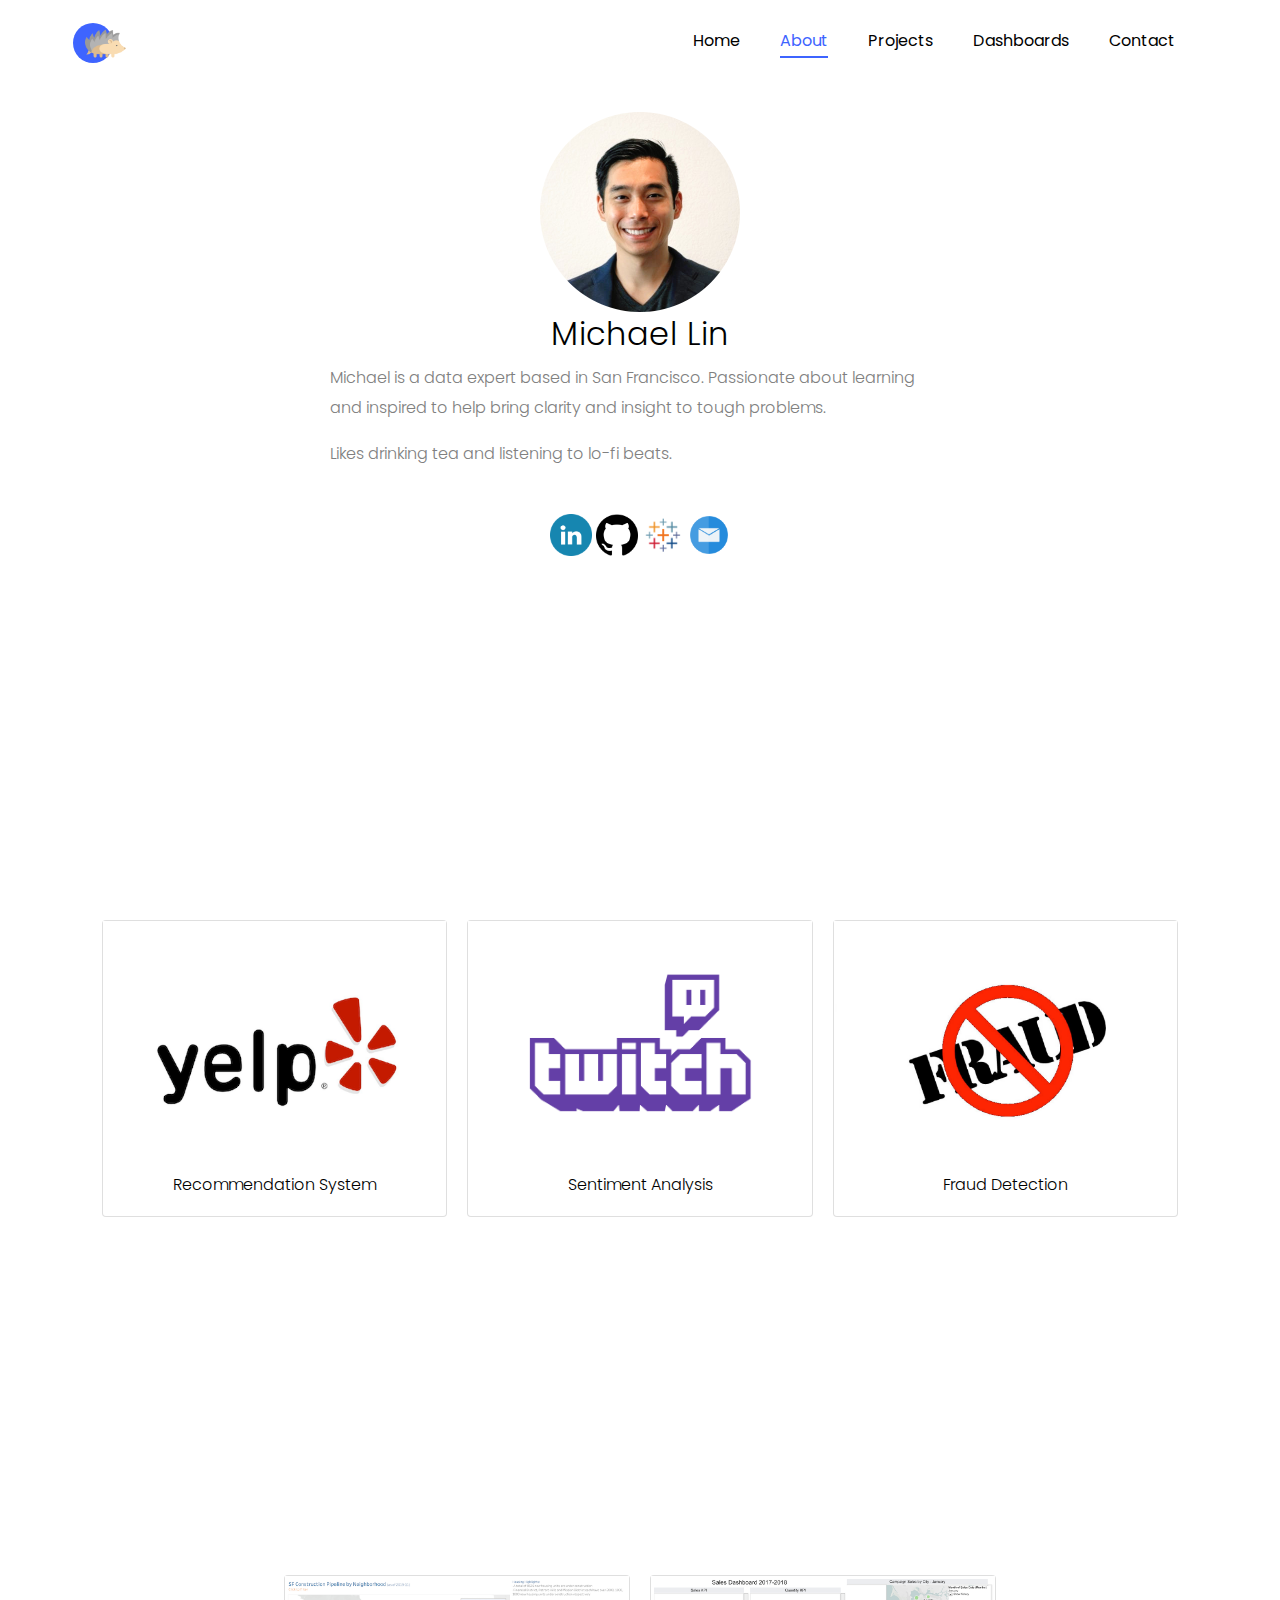
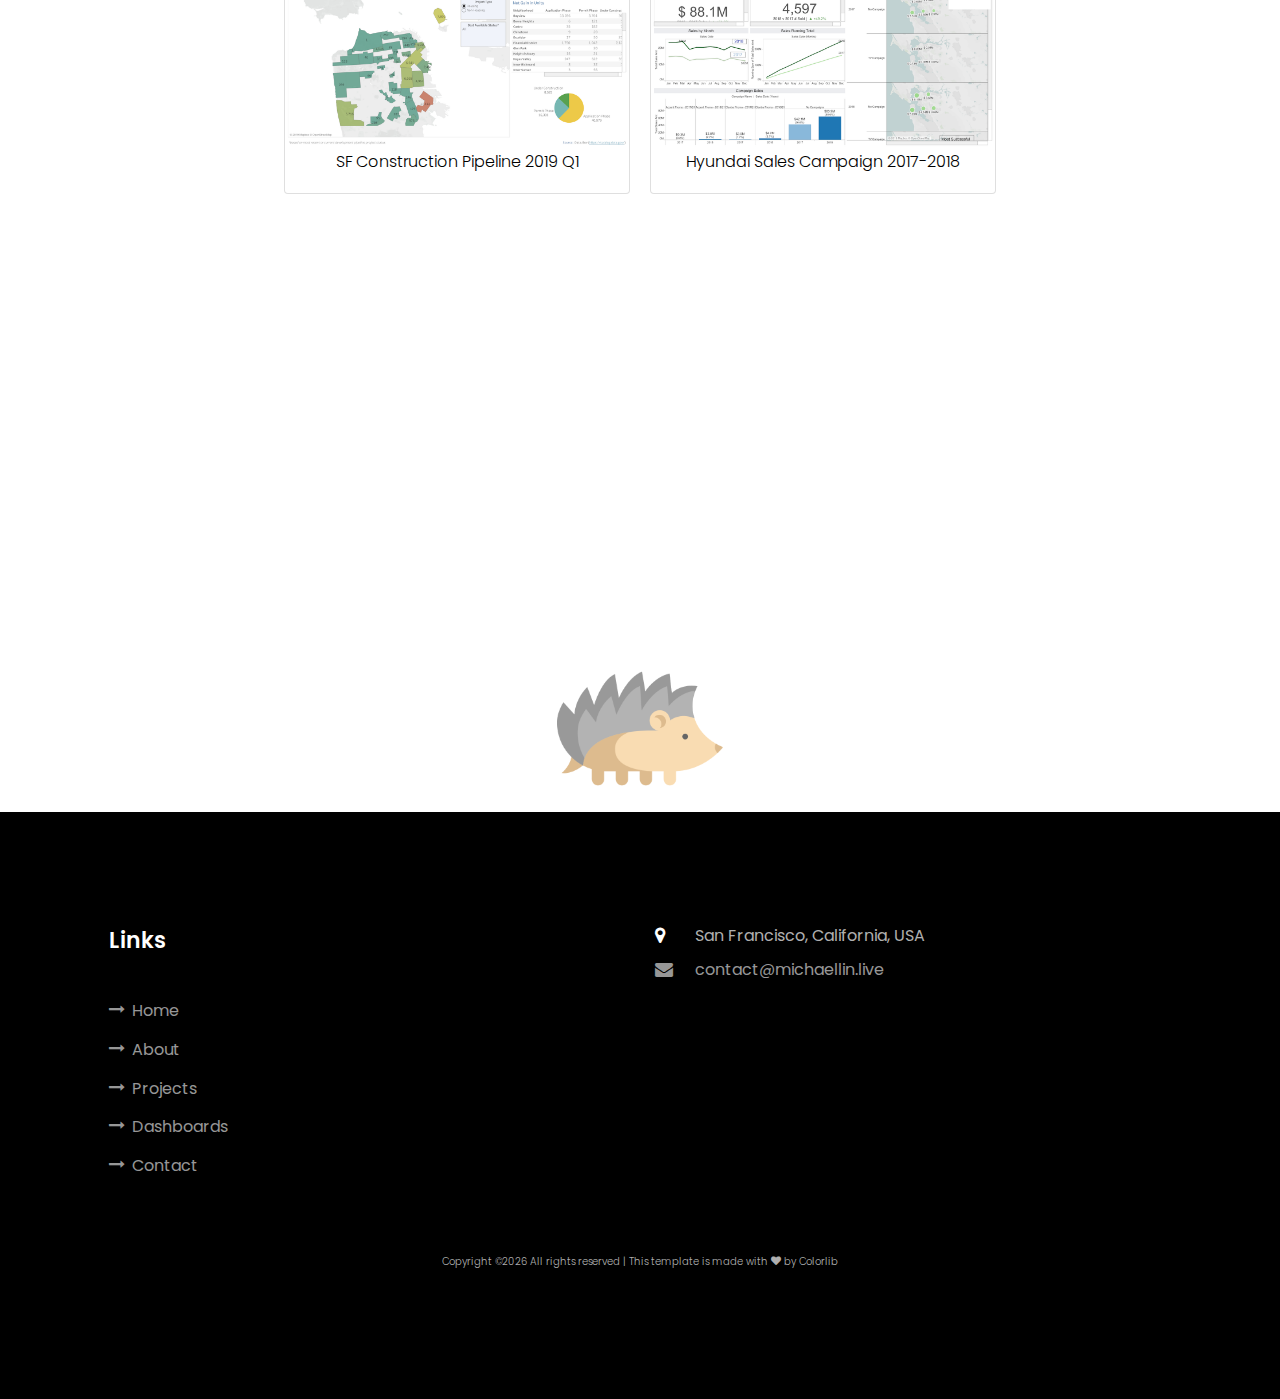
<file: index.html>
<!DOCTYPE html>
<html lang="en">
  <head>
    <title>michaellin.live</title>
    <meta charset="utf-8">
    <meta name="viewport" content="width=device-width, initial-scale=1, shrink-to-fit=no">

    <link href="https://fonts.googleapis.com/css?family=Poppins:100,200,300,400,500,600,700,800,900" rel="stylesheet">

    <link rel="stylesheet" href="css/open-iconic-bootstrap.min.css">
    <link rel="stylesheet" href="css/animate.css">

    <link rel="stylesheet" href="css/owl.carousel.min.css">
    <link rel="stylesheet" href="css/owl.theme.default.min.css">
    <link rel="stylesheet" href="css/magnific-popup.css">

    <link rel="stylesheet" href="css/aos.css">

    <link rel="stylesheet" href="css/ionicons.min.css">

    <link rel="stylesheet" href="css/flaticon.css">
    <link rel="stylesheet" href="css/icomoon.css">
    <link rel="stylesheet" href="css/style.css">

    <link rel="shortcut icon" type="image/ico" href="images/favicon.ico"/>

    <!-- Global site tag (gtag.js) - Google Analytics -->
    <script async src="https://www.googletagmanager.com/gtag/js?id=UA-149741686-1"></script>
    <script>
      window.dataLayer = window.dataLayer || [];
      function gtag(){dataLayer.push(arguments);}
      gtag('js', new Date());

      gtag('config', 'UA-149741686-1');
    </script>
    <!-- End Google Analytics tag -->

    <style>

      .overlay {
        position: absolute;
        top: 0;
        bottom: 0;
        left: 0;
        right: 0;
        height: 100%;
        width: 100%;
        opacity: 0;
        transition: .5s ease;
        background-color: #fffffff0;
      }

      .card:hover .overlay {
        opacity: 1;
      }

      .overlay2 {
        position: absolute;
        top: 0;
        bottom: 0;
        left: 0;
        right: 0;
        height: 100%;
        width: 100%;
        opacity: 0;
        transition: .5s ease;
        background-color: #fffffff0;
      }

      .card:hover .overlay2 {
        opacity: .7;
      }

      .flex-container {
        display: flex;
        /* background-color: DodgerBlue; */
        flex-wrap: wrap;
        justify-content: center;
        width: 100%;
        min-width: 70%;
        max-width: 90%;
      }

      .card {
        width: 30%;
      }

      .flex-container > div {
        /* background-color: #f1f1f1; */
        margin: 10px;
        font-size: 16px;
      }

      .text_box {
        color: #353434;
        font-size: 18px;
        position: relative;
        padding: 20px;
        top: 30%;
        left: 50%;
        -webkit-transform: translate(-50%, -50%);
        -ms-transform: translate(-50%, -50%);
        transform: translate(-50%, -50%);
        text-align: center;
      }

      p {
        font-weight: 350;
        color: black;
      }

      div.textfield2 p{
        width: 620px;
        font-weight: 350;
        color: grey;
      }

    </style>

  </head>
  <body data-spy="scroll" data-target=".site-navbar-target" data-offset="300">
    <nav class="navbar navbar-expand-lg navbar-dark ftco_navbar ftco-navbar-light site-navbar-target" id="ftco-navbar">
	    <div class="container">
	      <a class="navbar-brand" href="index.html"><img src="images/hedgehog1.png" width="8%", height="8%"></a>
	      <button class="navbar-toggler js-fh5co-nav-toggle fh5co-nav-toggle" type="button" data-toggle="collapse" data-target="#ftco-nav" aria-controls="ftco-nav" aria-expanded="false" aria-label="Toggle navigation">
	        <span class="oi oi-menu"></span> Menu
	      </button>

	      <div class="collapse navbar-collapse" id="ftco-nav">
	        <ul class="navbar-nav nav ml-auto">
	          <li class="nav-item"><a href="#home-section" class="nav-link"><span>Home</span></a></li>
	          <li class="nav-item"><a href="#about-section" class="nav-link"><span>About</span></a></li>
            <li class="nav-item"><a href="#projects-section" class="nav-link"><span>Projects</span></a></li>
            <li class="nav-item"><a href="#dashboards-section" class="nav-link"><span>Dashboards</span></a></li>
	          <!-- <li class="nav-item"><a href="#blog-section" class="nav-link"><span>Blog</span></a></li> -->
            <li class="nav-item"><a href="#contact-section" class="nav-link"><span>Contact</span></a></li>
	        </ul>
	      </div>
	    </div>
	  </nav>

    <!-- ABOUT ME SECTION -->

    <section class="ftco-section ftco-project" id="about-section">
      <center>

        <img src="images/about-circle.png" width="200px">

        <h2 class="font_6" style="text-align:center; line-height:1.35em; font-weight:350;">
          <span class="color_15">
            <span>Michael Lin</span>
          </span>
        </h1>

        <div class="textfield2">
          <p style="line-height:1.875em; text-align:left;">
            Michael is a data expert based in San Francisco. Passionate about learning and inspired to help bring clarity and insight to tough problems.
          </p>

          <p style="line-height:1.875em; text-align:left;">
            Likes drinking tea and listening to lo-fi beats.
          </p>
        </div>

        <br>

        <p class="font_9" style="line-height:1.875em; text-align:center;">
          <span class="color_15">

            <a href="http://www.linkedin.com/in/mlin6" target="_linkedin" data-content="http://www.linkedin.com/in/mlin6">
              <img src="images/icons/linkedin2-512.png" style="width: 42px; height: 42px;" title="linkedin" alt="linkedin_icon" style="opacity:1;filter:alpha(opacity=100)" onmouseout="this.style.opacity=1;this.filters.alpha.opacity=100" onmouseover="this.style.opacity=0.6;this.filters.alpha.opacity=60">
            </a>

            <a href="http://www.github.com/mik3up" target="_github" data-content="http://www.github.com/mik3up" data-type="external" rel="nofollow" id="comp-k16qbqqn1imagelink" class="lb1imageItemlink">
              <img src="images/icons/github-512.png" style="width: 42px; height: 42px;" title="github" alt="github_icon" style="opacity:1;filter:alpha(opacity=100)" onmouseout="this.style.opacity=1;this.filters.alpha.opacity=100" onmouseover="this.style.opacity=0.6;this.filters.alpha.opacity=60">
            </a>
            <a href="https://public.tableau.com/profile/michael.lin" target="_tableau" data-content="https://public.tableau.com/profile/michael.lin" data-type="external" rel="nofollow" id="comp-k16qbqqn1imagelink" class="lb1imageItemlink">
              <img src="images/icons/tableau-512.png" style="width: 42px; height: 42px;" title="tableau" alt="tableau_icon" style="opacity:1;filter:alpha(opacity=100)" onmouseout="this.style.opacity=1;this.filters.alpha.opacity=100" onmouseover="this.style.opacity=0.6;this.filters.alpha.opacity=60">
            </a>

            <a href="mailto:hello@michaellin.live?subject=[michaellin.live]" target="_self"><img src="images/icons/email2-512.png" style="width:42px; height:42px" title="email" alt="email_icon" style="opacity:1;filter:alpha(opacity=100)" onmouseout="this.style.opacity=1;this.filters.alpha.opacity=100" onmouseover="this.style.opacity=0.6;this.filters.alpha.opacity=60"></a>

          </span>
        </p>

      </center>
    </section>


    <!-- PROJECT SECTION -->

    <section class="ftco-section ftco-project" id="projects-section">

    	<div class="container-fluid px-md-0">
    		<div class="row no-gutters justify-content-center pb-5">
          <div class="col-md-12 heading-section text-center ftco-animate">
          	<!-- <h1 class="big big-2">Projects</h1> -->
            <h3 class="mb-4">Data Science Projects</h3>
          </div>
        </div>

        <center>
          <div class="flex-container">
            <div class="card">
              <a href = "https://yum-me-website.s3-us-west-1.amazonaws.com/index.html" target="_yelp">
                <figure>
                  <img src="images/project-yelp.png" alt="Avatar" width="100%">
                  <figcaption><p>Recommendation System</p></figcaption>
                </figure>
                <div class="overlay">
                  <div class="text_box">Recommendation System powered by 7 million Yelp reviews across Las Vegas & Phenoix region.</div>
                </div>
              </a>
            </div>
            <div class="card">
              <a href="https://github.com/mik3up/Twitch-Chat-Analysis" target="_twitch">
                <figure>
                  <img src="images/project-twitch.png" alt="Avatar" width="100%">
                  <figcaption><p>Sentiment Analysis</p></figcaption>
                </figure>
                <div class="overlay">
                  <div class="text_box">Provides sentiment analyses and score from live Twitch chat data</div>
                </div>
              </a>
            </div>

            <div class="card">
              <a href="https://dsi-fraud-casestudy.s3.amazonaws.com/portfolio-eda-dashboard.html" target="_fraud" >
                <figure>
                  <img src="images/project-fraud.jpg" alt="Avatar" width="100%">
                  <figcaption><p>Fraud Detection</p></figcaption>
                </figure>
                <div class="overlay">
                  <div class="text_box">Casestudy to identify fraudulent transactions for a web ticketing platform. </div>
                </div>
              </a>
            </div>


          </div>
        </center>

    	</div>
    </section>

    <section class="ftco-section ftco-dashboards" id="dashboards-section">

        <div class="container-fluid px-md-0">
      		<div class="row no-gutters justify-content-center pb-5">
            <div class="col-md-12 heading-section text-center ftco-animate">
              <h3 class="mb-4">Tableau Dashboards</h3>
            </div>
          </div>

          <center>
            <div class="flex-container">
              <div class="card">
                <a href = "https://public.tableau.com/profile/michael.lin#!/vizhome/SFConstructionDevelopmentPipeline2019Q1/dashboard" target="_tableau">
                  <figure>
                    <img src="images/dashboard-sfpipeline.png" alt="Avatar" width="100%">
                    <figcaption><p>SF Construction Pipeline 2019 Q1</p></figcaption>
                  </figure>
                  <div class="overlay2">
                    <div class="text_box"></div>
                  </div>
                </a>
              </div>

              <div class="card">
                <a href = "https://public.tableau.com/profile/michael.lin#!/vizhome/HyundaiCampaignSales2017-2018/SalesDashboard" target="_tableau">
                  <figure>
                    <img src="images/dashboard-hyundai.png" alt="Avatar" width="100%">
                    <figcaption><p>Hyundai Sales Campaign 2017-2018</p></figcaption>
                  </figure>
                  <div class="overlay2">
                    <div class="text_box"></div>
                  </div>
                </a>
              </div>

              

            </div>
          </center>

      		</div>
      	</div>
    </section>


    <!-- <section class="ftco-section" id="blog-section">
      <div class="container">
        <div class="row justify-content-center mb-5 pb-5">
          <div class="col-md-7 heading-section text-center ftco-animate">
            <h1 class="big big-2">Blog</h1>
            <h2 class="mb-4">Blog</h2>
            <p>blog comming soon!</p>
          </div>
        </div>

        <div class="row d-flex">
          <div class="col-md-4 d-flex ftco-animate">
          	<div class="blog-entry justify-content-end">
              <a href="single.html" class="block-20" style="background-image: url('images/image_1.jpg');">
              </a>
              <div class="text mt-3 float-right d-block">
                <h3 class="heading"><a href="single.html">Why Lead Generation is Key for Business Growth</a></h3>
                <div class="d-flex align-items-center mb-3 meta">
	                <p class="mb-0">
	                	<span class="mr-2">Sept. 12, 2019</span>
	                	<a href="#" class="mr-2">Admin</a>
	                	<a href="#" class="meta-chat"><span class="icon-chat"></span> 3</a>
	                </p>
                </div>
                <p>A small river named Duden flows by their place and supplies it with the necessary regelialia.</p>
              </div>
            </div>
          </div>


      </div>
    </section> -->

    <!-- <section class="ftco-section ftco-hireme img" style="background-image: url(images/bg_1.jpg)">
    	<div class="overlay"></div>
			<div class="container">
				<div class="row justify-content-center">
					<div class="col-md-7 ftco-animate text-center">
						<h2>I'm <span>Available</span> for freelancing</h2>
						<p class="mb-0"><a href="#contact-section" class="btn btn-primary py-3 px-5">Hire me</a></p>
					</div>
				</div>
			</div>
		</section> -->

    <section class="ftco-section contact-section ftco-no-pb" id="contact-section">
      <div class="container">
      	<div class="row justify-content-center mb-5 pb-3">
          <div class="col-md-7 heading-section text-center ftco-animate">
            <h1 class="big big-2">Contact</h1>
            <h3 class="mb-4">Contact Me</h3>
            <br>
            <p class="font_9" style="line-height:1.875em; text-align:center;">
              <span class="color_15">

                <a href="http://www.linkedin.com/in/mlin6" target="_linkedin" data-content="http://www.linkedin.com/in/mlin6" data-type="external" rel="nofollow" id="comp-k16qbqqn1imagelink" class="lb1imageItemlink">
                  <img src="images/icons/linkedin2-512.png" style="width: 6.8%; height: 6.8%;" title="linkedin" alt="linkedin_icon" style="opacity:1;filter:alpha(opacity=100)" onmouseout="this.style.opacity=1;this.filters.alpha.opacity=100" onmouseover="this.style.opacity=0.6;this.filters.alpha.opacity=60">
                </a>

                <a href="http://www.github.com/mik3up" target="_github" data-content="http://www.github.com/mik3up" data-type="external" rel="nofollow" id="comp-k16qbqqn1imagelink" class="lb1imageItemlink">
                  <img src="images/icons/github-512.png" style="width: 6.8%; height: 6.8%;" title="github" alt="github_icon" style="opacity:1;filter:alpha(opacity=100)" onmouseout="this.style.opacity=1;this.filters.alpha.opacity=100" onmouseover="this.style.opacity=0.6;this.filters.alpha.opacity=60">
                </a>
                <a href="https://public.tableau.com/profile/michael.lin" target="_tableau" data-content="https://public.tableau.com/profile/michael.lin" data-type="external" rel="nofollow" id="comp-k16qbqqn1imagelink" class="lb1imageItemlink">
                  <img src="images/icons/tableau-512.png" style="width: 6.8%; height: 6.8%;" title="tableau" alt="tableau_icon" style="opacity:1;filter:alpha(opacity=100)" onmouseout="this.style.opacity=1;this.filters.alpha.opacity=100" onmouseover="this.style.opacity=0.6;this.filters.alpha.opacity=60">
                </a>

                <a href="mailto:hello@michaellin.live?subject=[michaellin.live]" target="_self"><img src="images/icons/email2-512.png" style="width:6.8%; height:6.8%" title="email" alt="email_icon" style="opacity:1;filter:alpha(opacity=100)" onmouseout="this.style.opacity=1;this.filters.alpha.opacity=100" onmouseover="this.style.opacity=0.6;this.filters.alpha.opacity=60"></a>

              </span>
            </p>
          </div>
        </div>

        <div class="img" align="center"><img src="images/hedgehog1.png" height="15%", width = "15%"></div>

      </div>
    </section>


    <footer class="ftco-footer ftco-section">
      <div class="container">
        <div class="row mb-5">

          <div class="col-md">
            <div class="ftco-footer-widget mb-4 ml-md-4">
              <h2 class="ftco-heading-2">Links</h2>
              <ul class="list-unstyled">
                <li><a href="#home-section"><span class="icon-long-arrow-right mr-2"></span>Home</a></li>
                <li><a href="#about-section"><span class="icon-long-arrow-right mr-2"></span>About</a></li>
                <li><a href="#projects-section"><span class="icon-long-arrow-right mr-2"></span>Projects</a></li>
                <li><a href="#dashboards-section"><span class="icon-long-arrow-right mr-2"></span>Dashboards</a></li>
                <!-- <li><a href="#blog-section"><span class="icon-long-arrow-right mr-2"></span>Blog</a></li> -->
                <li><a href="#contact-section"><span class="icon-long-arrow-right mr-2"></span>Contact</a></li>
              </ul>
            </div>
          </div>

          <div class="col-md">
            <div class="ftco-footer-widget mb-4">
            	<div class="block-23 mb-3">
	              <ul>
	                <li><span class="icon icon-map-marker"></span><span class="text">San Francisco, California, USA</span></li>
	                <li><a href="mailto:hello@michaellin.live?subject=[michaellin.live]"><span class="icon icon-envelope"></span><span class="text">contact@michaellin.live</span></a></li>
	              </ul>
	            </div>
            </div>
          </div>
        </div>
        <div class="row">
          <div class="col-md-12 text-center">

            <font size=1>
              <p>
                <!-- Link back to Colorlib can't be removed. Template is licensed under CC BY 3.0. -->
                Copyright &copy;<script>document.write(new Date().getFullYear());</script> All rights reserved | This template is made with <i class="icon-heart color-danger" aria-hidden="true"></i> by <a href="https://colorlib.com" target="_blank">Colorlib</a>
                <!-- Link back to Colorlib can't be removed. Template is licensed under CC BY 3.0. -->
              </p>
            </font>
          </div>
        </div>
      </div>
    </footer>



  <!-- loader -->
  <div id="ftco-loader" class="show fullscreen"><svg class="circular" width="48px" height="48px"><circle class="path-bg" cx="24" cy="24" r="22" fill="none" stroke-width="4" stroke="#eeeeee"/><circle class="path" cx="24" cy="24" r="22" fill="none" stroke-width="4" stroke-miterlimit="10" stroke="#F96D00"/></svg></div>


  <script src="js/jquery.min.js"></script>
  <script src="js/jquery-migrate-3.0.1.min.js"></script>
  <script src="js/popper.min.js"></script>
  <script src="js/bootstrap.min.js"></script>
  <script src="js/jquery.easing.1.3.js"></script>
  <script src="js/jquery.waypoints.min.js"></script>
  <script src="js/jquery.stellar.min.js"></script>
  <script src="js/owl.carousel.min.js"></script>
  <script src="js/jquery.magnific-popup.min.js"></script>
  <script src="js/aos.js"></script>
  <script src="js/jquery.animateNumber.min.js"></script>
  <script src="js/scrollax.min.js"></script>

  <script src="js/main.js"></script>

  </body>
</html>
</file>
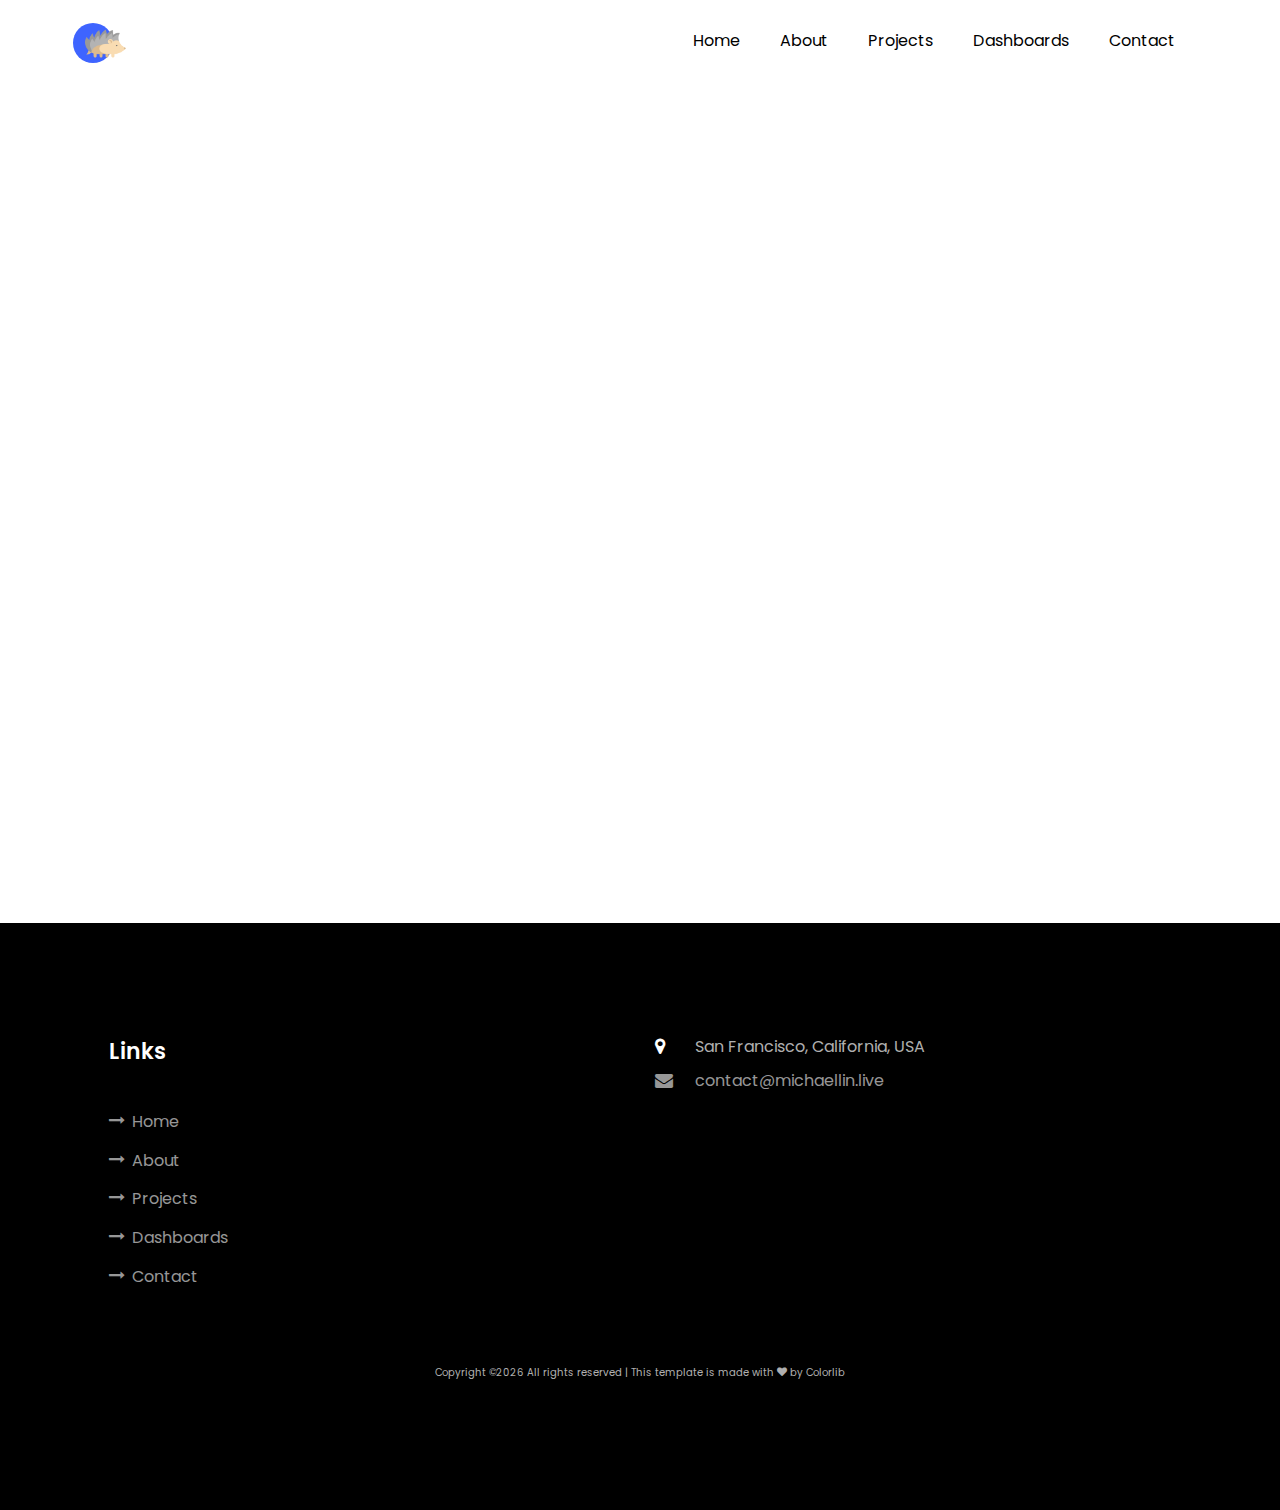
<file: project_yelp.html>
<!DOCTYPE html>
<html lang="en">
  <head>
    <title>michaellin.live --Projects</title>
    <meta charset="utf-8">
    <meta name="viewport" content="width=device-width, initial-scale=1, shrink-to-fit=no">

    <link href="https://fonts.googleapis.com/css?family=Poppins:100,200,300,400,500,600,700,800,900" rel="stylesheet">

    <link rel="stylesheet" href="css/open-iconic-bootstrap.min.css">
    <link rel="stylesheet" href="css/animate.css">

    <link rel="stylesheet" href="css/owl.carousel.min.css">
    <link rel="stylesheet" href="css/owl.theme.default.min.css">
    <link rel="stylesheet" href="css/magnific-popup.css">

    <link rel="stylesheet" href="css/aos.css">

    <link rel="stylesheet" href="css/ionicons.min.css">

    <link rel="stylesheet" href="css/flaticon.css">
    <link rel="stylesheet" href="css/icomoon.css">
    <link rel="stylesheet" href="css/style.css">

    <!-- Global site tag (gtag.js) - Google Analytics -->
    <script async src="https://www.googletagmanager.com/gtag/js?id=UA-149741686-1"></script>
    <script>
      window.dataLayer = window.dataLayer || [];
      function gtag(){dataLayer.push(arguments);}
      gtag('js', new Date());

      gtag('config', 'UA-149741686-1');
    </script>
    <!-- End Google Analytics tag -->

    <style>
    div.textfield {
      width: 50%;
      font-weight: 350;
    }
    </style>

  </head>


  <body data-spy="scroll" data-target=".site-navbar-target" data-offset="300">
    <nav class="navbar navbar-expand-lg navbar-dark ftco_navbar ftco-navbar-light site-navbar-target" id="ftco-navbar">
	    <div class="container">
	      <a class="navbar-brand" href="index.html"><img src="images/hedgehog1.png" width="8%", height="8%"></a>
	      <button class="navbar-toggler js-fh5co-nav-toggle fh5co-nav-toggle" type="button" data-toggle="collapse" data-target="#ftco-nav" aria-controls="ftco-nav" aria-expanded="false" aria-label="Toggle navigation">
	        <span class="oi oi-menu"></span> Menu
	      </button>

	      <div class="collapse navbar-collapse" id="ftco-nav">
	        <ul class="navbar-nav nav ml-auto">
	          <li class="nav-item"><a href="index.html#home-section" class="nav-link"><span>Home</span></a></li>
	          <li class="nav-item"><a href="index.html#about-section" class="nav-link"><span>About</span></a></li>
            <li class="nav-item"><a href="index.html#projects-section" class="nav-link"><span>Projects</span></a></li>
            <li class="nav-item"><a href="index.html#dashboards-section" class="nav-link"><span>Dashboards</span></a></li>
	          <!-- <li class="nav-item"><a href="index.html#blog-section" class="nav-link"><span>Blog</span></a></li> -->
            <li class="nav-item"><a href="index.html#contact-section" class="nav-link"><span>Contact</span></a></li>
	        </ul>
	      </div>
	    </div>
	  </nav>


    <section class="ftco-section ftco-project" id="projects-section">
    	<div class="container-fluid px-md-0">
    		<div class="row no-gutters justify-content-center pb-5">
          <div class="col-md-12 heading-section text-center ftco-animate">
          	<h1 class="big big-2">Projects</h1>
            <!-- <h3 class="mb-4"> -->
            <h6><p class="breadcrumbs"><span class="mr-2"><a href="index.html">Home <i class="ion-ios-arrow-forward"></i></a></span> <span class="mr-2"><a href="index.html#projects-section">Projects <i class="ion-ios-arrow-forward"></i></a></span> <span>Yelp Recommendation System <i class="ion-ios-arrow-forward"></i></span></p>
            </h5>

            <center>
              <div class="textfield">
                <br><br>

                <h3>
                  Yelp Restaurant Recommendation System
                </h3>

                <img src = "images/YUM_ME_logo.png" width="300px">

                <h4> Background </h4>
                <p>
                  Yelp is one of the best services to find restaurants!
                </p>

                <h4> Problem </h4>
                <p>
                  Searching for a restaurant takes time! And you may not find what you are looking for!
                </p>

                <h4> Solution </h4>
                <p>
                  Create a restaurant recommender system (think netflix for restaurants) that utilizes your Yelp profile ratings, and finds new restaurants tailored for you
                </p>
              </div>
            </center>

          </div>
        </div>

    	</div>
    </section>

    <footer class="ftco-footer ftco-section">
      <div class="container">
        <div class="row mb-5">

          <div class="col-md">
            <div class="ftco-footer-widget mb-4 ml-md-4">
              <h2 class="ftco-heading-2">Links</h2>
              <ul class="list-unstyled">
                <li><a href="index.html#home-section"><span class="icon-long-arrow-right mr-2"></span>Home</a></li>
                <li><a href="index.html#about-section"><span class="icon-long-arrow-right mr-2"></span>About</a></li>
                <li><a href="index.html#projects-section"><span class="icon-long-arrow-right mr-2"></span>Projects</a></li>
                <li><a href="index.html#dashboards-section"><span class="icon-long-arrow-right mr-2"></span>Dashboards</a></li>
                <!-- <li><a href="#blog-section"><span class="icon-long-arrow-right mr-2"></span>Blog</a></li> -->
                <li><a href="index.html#contact-section"><span class="icon-long-arrow-right mr-2"></span>Contact</a></li>
              </ul>
            </div>
          </div>

          <div class="col-md">
            <div class="ftco-footer-widget mb-4">
            	<!-- <h2 class="ftco-heading-2">Have a Question?</h2> -->
            	<div class="block-23 mb-3">
	              <ul>
	                <li><span class="icon icon-map-marker"></span><span class="text">San Francisco, California, USA</span></li>
	                <li><a href="mailto:hello@michaellin.live?subject=[michaellin.live]"><span class="icon icon-envelope"></span><span class="text">contact@michaellin.live</span></a></li>
	              </ul>
	            </div>
            </div>
          </div>
        </div>
        <div class="row">
          <div class="col-md-12 text-center">

            <font size=1>
            <p><!-- Link back to Colorlib can't be removed. Template is licensed under CC BY 3.0. -->
              Copyright &copy;<script>document.write(new Date().getFullYear());</script> All rights reserved | This template is made with <i class="icon-heart color-danger" aria-hidden="true"></i> by <a href="https://colorlib.com" target="_blank">Colorlib</a>
              <!-- Link back to Colorlib can't be removed. Template is licensed under CC BY 3.0. --></p>
            </font>
          </div>
        </div>
      </div>
    </footer>




  <!-- loader -->
  <div id="ftco-loader" class="show fullscreen"><svg class="circular" width="48px" height="48px"><circle class="path-bg" cx="24" cy="24" r="22" fill="none" stroke-width="4" stroke="#eeeeee"/><circle class="path" cx="24" cy="24" r="22" fill="none" stroke-width="4" stroke-miterlimit="10" stroke="#F96D00"/></svg></div>


  <script src="js/jquery.min.js"></script>
  <script src="js/jquery-migrate-3.0.1.min.js"></script>
  <script src="js/popper.min.js"></script>
  <script src="js/bootstrap.min.js"></script>
  <script src="js/jquery.easing.1.3.js"></script>
  <script src="js/jquery.waypoints.min.js"></script>
  <script src="js/jquery.stellar.min.js"></script>
  <script src="js/owl.carousel.min.js"></script>
  <script src="js/jquery.magnific-popup.min.js"></script>
  <script src="js/aos.js"></script>
  <script src="js/jquery.animateNumber.min.js"></script>
  <script src="js/scrollax.min.js"></script>

  <script src="js/main.js"></script>

  </body>
</html>
</file>
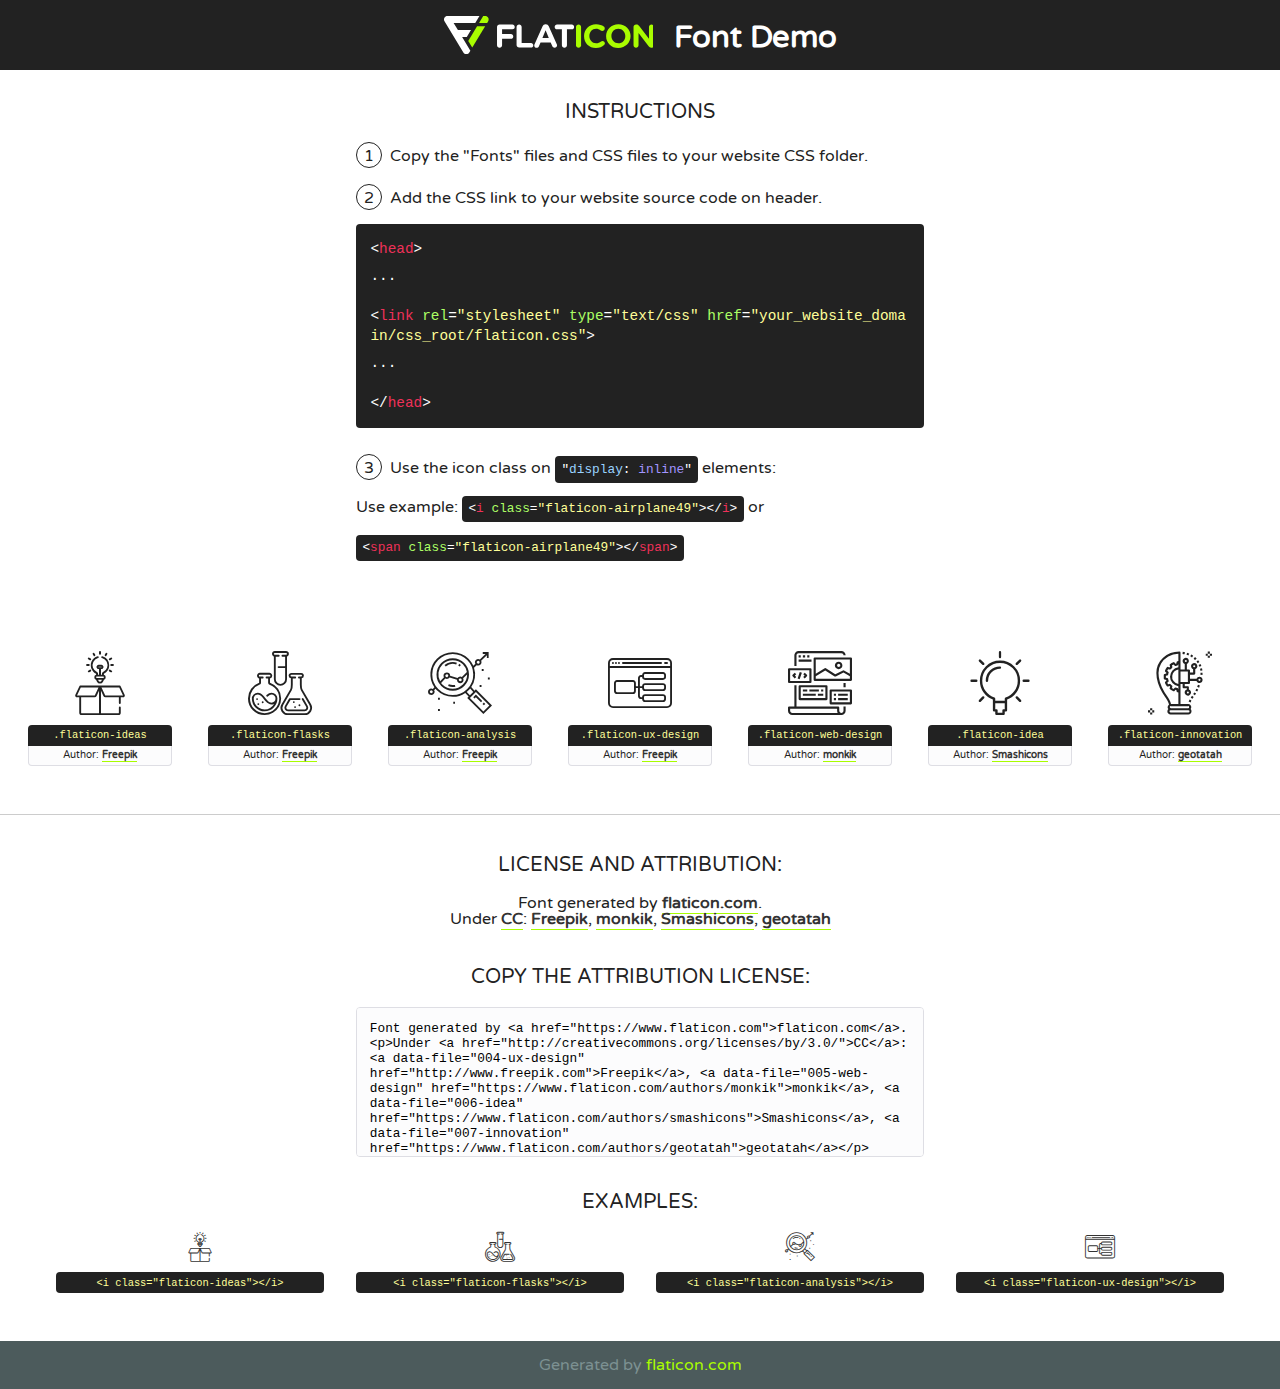
<file: fonts/flaticon/font/flaticon.html>
<!DOCTYPE html>
<!--
  Flaticon icon font: Flaticon
  Creation date: 20/03/2019 02:18
-->
<html>
<!DOCTYPE html>
<html>

<head>
    <title>Flaticon WebFont</title>
    <link href="http://fonts.googleapis.com/css?family=Varela+Round" rel="stylesheet" type="text/css" />
    <link rel="stylesheet" type="text/css" href="flaticon.css">
    <meta charset="UTF-8">
    <style>
    html, body, div, span, applet, object, iframe,
    h1, h2, h3, h4, h5, h6, p, blockquote, pre,
    a, abbr, acronym, address, big, cite, code,
    del, dfn, em, img, ins, kbd, q, s, samp,
    small, strike, strong, sub, sup, tt, var,
    b, u, i, center,
    dl, dt, dd, ol, ul, li,
    fieldset, form, label, legend,
    table, caption, tbody, tfoot, thead, tr, th, td,
    article, aside, canvas, details, embed, 
    figure, figcaption, footer, header, hgroup, 
    menu, nav, output, ruby, section, summary,
    time, mark, audio, video {
        margin: 0;
        padding: 0;
        border: 0;
        font-size: 100%;
        font: inherit;
        vertical-align: baseline;
    }
    /* HTML5 display-role reset for older browsers */
    article, aside, details, figcaption, figure, 
    footer, header, hgroup, menu, nav, section {
        display: block;
    }
    body {
        line-height: 1;
    }
    ol, ul {
        list-style: none;
    }
    blockquote, q {
        quotes: none;
    }
    blockquote:before, blockquote:after,
    q:before, q:after {
        content: '';
        content: none;
    }
    table {
        border-collapse: collapse;
        border-spacing: 0;
    }
    body {
        font-family: 'Varela Round', Helvetica, Arial, sans-serif;
        font-size: 16px;
        color: #222;
    }
    a {
        color: #333;
        border-bottom: 1px solid #a9fd00;
        font-weight: bold;
        text-decoration: none;
    }
    * {
        -moz-box-sizing: border-box;
        -webkit-box-sizing: border-box;
        box-sizing: border-box;
        margin: 0;
        padding: 0;
    }
    [class^="flaticon-"]:before, [class*=" flaticon-"]:before, [class^="flaticon-"]:after, [class*=" flaticon-"]:after {
        font-family: Flaticon;
        font-size: 30px;
        font-style: normal;
        margin-left: 20px;
        color: #333;
    }
    .wrapper {
        max-width: 600px;
        margin: auto;
        padding: 0 1em;
    }
    .title {
        font-size: 1.25em;
        text-align: center;
        margin-bottom: 1em;
        text-transform: uppercase;
    }
    header {
        text-align: center;
        background-color: #222;
        color: #fff;
        padding: 1em;
    }
    header .logo {
        width: 210px;
        height: 38px;
        display: inline-block;
        vertical-align: middle;
        margin-right: 1em;
        border: none;
    }
    header strong {
        font-size: 1.95em;
        font-weight: bold;
        vertical-align: middle;
        margin-top: 5px;
        display: inline-block;
    }
    .demo {
        margin: 2em auto;
        line-height: 1.25em;
    }
    .demo ul li {
        margin-bottom: 1em;
    }
    .demo ul li .num {
        color: #222;
        border-radius: 20px;
        display: inline-block;
        width: 26px;
        padding: 3px;
        height: 26px;
        text-align: center;
        margin-right: 0.5em;
        border: 1px solid #222;
    }
    .demo ul li code {
        background-color: #222;
        border-radius: 4px;
        padding: 0.25em 0.5em;
        display: inline-block;
        color: #fff;
        font-family: Consolas,Monaco,Lucida Console,Liberation Mono,DejaVu Sans Mono,Bitstream Vera Sans Mono,Courier New, monospace;
        font-weight: lighter;
        margin-top: 1em;
        font-size: 0.8em;
        word-break: break-all;
    }
    .demo ul li code.big {
        padding: 1em;
        font-size: 0.9em;
    }
    .demo ul li code .red {
        color: #EF3159;
    }
    .demo ul li code .green {
        color: #ACFF65;
    }
    .demo ul li code .yellow {
        color: #FFFF99;
    }
    .demo ul li code .blue {
        color: #99D3FF;
    }
    .demo ul li code .purple {
        color: #A295FF;
    }
    .demo ul li code .dots {
        margin-top: 0.5em;
        display: block;
    }
    #glyphs {
        border-bottom: 1px solid #ccc;
        padding: 2em 0;
        text-align: center;
    }
    .glyph {
        display: inline-block;
        width: 9em;
        margin: 1em;
        text-align: center;
        vertical-align: top;
        background: #FFF;
    }
    .glyph .glyph-icon {
        padding: 10px;
        display: block;
        font-family:"Flaticon";
        font-size: 64px;
        line-height: 1;
    }
    .glyph .glyph-icon:before {
        font-size: 64px;
        color: #222;
        margin-left: 0;
    }
    .class-name {
        font-size: 0.65em;
        background-color: #222;
        color: #fff;
        border-radius: 4px 4px 0 0;
        padding: 0.5em;
        color: #FFFF99;
        font-family: Consolas,Monaco,Lucida Console,Liberation Mono,DejaVu Sans Mono,Bitstream Vera Sans Mono,Courier New, monospace;
    }
    .author-name {
        font-size: 0.6em;
        background-color: #fcfcfd;
        border: 1px solid #DEDEE4;
        border-top: 0;
        border-radius: 0 0 4px 4px;
        padding: 0.5em;
    }
    .class-name:last-child {
        font-size: 10px;
        color:#888;
    }
    .class-name:last-child a {
        font-size: 10px;
        color:#555;
    }
    .class-name:last-child a:hover {
        color:#a9fd00;
    }
    .glyph > input {
        display: block;
        width: 100px;
        margin: 5px auto;
        text-align: center;
        font-size: 12px;
        cursor: text;
    }
    .glyph > input.icon-input {
        font-family:"Flaticon";
        font-size: 16px;
        margin-bottom: 10px;
    }
    .attribution .title {
        margin-top: 2em;
    }
    .attribution textarea {
        background-color: #fcfcfd;
        padding: 1em;
        border: none;
        box-shadow: none;
        border: 1px solid #DEDEE4;
        border-radius: 4px;
        resize: none;
        width: 100%;
        height: 150px;
        font-size: 0.8em;
        font-family: Consolas,Monaco,Lucida Console,Liberation Mono,DejaVu Sans Mono,Bitstream Vera Sans Mono,Courier New, monospace;
        -webkit-appearance: none;
    }
    .iconsuse {
        margin: 2em auto;
        text-align: center;
        max-width: 1200px;
    }
    .iconsuse:after {
        content: '';
        display: table;
        clear: both;
    }
    .iconsuse .image {
        float: left;
        width: 25%;
        padding: 0 1em;
    }
    .iconsuse .image p {
        margin-bottom: 1em;
    }
    .iconsuse .image span {
        display: block;
        font-size: 0.65em;
        background-color: #222;
        color: #fff;
        border-radius: 4px;
        padding: 0.5em;
        color: #FFFF99;
        margin-top: 1em;
        font-family: Consolas,Monaco,Lucida Console,Liberation Mono,DejaVu Sans Mono,Bitstream Vera Sans Mono,Courier New, monospace;
    }
    #footer {
        text-align: center;
        background-color: #4C5B5C;
        color: #7c9192;
        padding: 1em;
    }
    #footer a {
        border: none;
        color: #a9fd00;
        font-weight: normal;
    }
    @media (max-width: 960px) {
        .iconsuse .image {
            width: 50%;
        }
    }
    @media (max-width: 560px) {
        .iconsuse .image {
            width: 100%;
        }
    }
    </style>
</head>

<body class="characters-off">

    <header>
        <a href="https://www.flaticon.com" target="_blank" class="logo">
            <svg version="1.1" xmlns="http://www.w3.org/2000/svg" xmlns:xlink="http://www.w3.org/1999/xlink" xmlns:a="http://ns.adobe.com/AdobeSVGViewerExtensions/3.0/" viewBox="0 0 560.875 102.036" enable-background="new 0 0 560.875 102.036" xml:space="preserve">
                <defs>
                </defs>
                <g>
                    <g class="letters">
                        <path fill="#ffffff" d="M141.596,29.675c0-3.777,2.985-6.767,6.764-6.767h34.438c3.426,0,6.15,2.728,6.15,6.15
                        c0,3.43-2.724,6.149-6.15,6.149h-27.674v13.091h23.719c3.429,0,6.151,2.724,6.151,6.15c0,3.43-2.723,6.149-6.151,6.149h-23.719
                        v17.574c0,3.773-2.986,6.761-6.764,6.761c-3.779,0-6.764-2.989-6.764-6.761V29.675z"></path>
                        <path fill="#ffffff" d="M193.844,29.149c0-3.781,2.985-6.767,6.764-6.767c3.776,0,6.763,2.985,6.763,6.767v42.957h25.039
                        c3.426,0,6.149,2.726,6.149,6.153c0,3.425-2.723,6.15-6.149,6.15h-31.802c-3.779,0-6.764-2.986-6.764-6.768V29.149z"></path>
                        <path fill="#ffffff" d="M241.891,75.71l21.438-48.407c1.492-3.341,4.215-5.357,7.906-5.357h0.792
                        c3.686,0,6.323,2.017,7.815,5.357l21.439,48.407c0.436,0.967,0.701,1.845,0.701,2.723c0,3.602-2.809,6.501-6.414,6.501
                        c-3.161,0-5.269-1.845-6.499-4.655l-4.132-9.661h-27.059l-4.301,10.102c-1.144,2.631-3.426,4.214-6.237,4.214
                        c-3.517,0-6.24-2.81-6.24-6.325C241.1,77.64,241.451,76.677,241.891,75.71z M279.932,58.666l-8.521-20.297l-8.526,20.297H279.932
                        z"></path>
                        <path fill="#ffffff" d="M314.864,35.387H301.86c-3.429,0-6.239-2.813-6.239-6.238c0-3.429,2.811-6.24,6.239-6.24h39.533
                        c3.426,0,6.237,2.811,6.237,6.24c0,3.425-2.811,6.238-6.237,6.238h-13.001v42.785c0,3.773-2.99,6.761-6.764,6.761
                        c-3.779,0-6.764-2.989-6.764-6.761V35.387z"></path>
                        <path fill="#A9FD00" d="M352.615,29.149c0-3.781,2.985-6.767,6.767-6.767c3.774,0,6.761,2.985,6.761,6.767v49.024
                        c0,3.773-2.987,6.761-6.761,6.761c-3.781,0-6.767-2.989-6.767-6.761V29.149z"></path>
                        <path fill="#A9FD00" d="M374.132,53.836v-0.179c0-17.481,13.178-31.801,32.065-31.801c9.22,0,15.459,2.458,20.557,6.238
                        c1.402,1.054,2.637,2.985,2.637,5.357c0,3.692-2.985,6.59-6.681,6.59c-1.845,0-3.071-0.702-4.044-1.319
                        c-3.776-2.813-7.729-4.393-12.562-4.393c-10.364,0-17.831,8.611-17.831,19.154v0.173c0,10.542,7.291,19.329,17.831,19.329
                        c5.715,0,9.492-1.756,13.359-4.834c1.049-0.874,2.458-1.491,4.039-1.491c3.429,0,6.325,2.813,6.325,6.236
                        c0,2.106-1.056,3.78-2.282,4.834c-5.539,4.834-12.036,7.733-21.878,7.733C387.572,85.464,374.132,71.493,374.132,53.836z"></path>
                        <path fill="#A9FD00" d="M433.009,53.836v-0.179c0-17.481,13.79-31.801,32.766-31.801c18.981,0,32.592,14.143,32.592,31.628v0.173
                        c0,17.483-13.785,31.807-32.769,31.807C446.625,85.464,433.009,71.32,433.009,53.836z M484.224,53.836v-0.179
                        c0-10.539-7.725-19.326-18.626-19.326c-10.893,0-18.449,8.611-18.449,19.154v0.173c0,10.542,7.73,19.329,18.626,19.329
                        C476.676,72.986,484.224,64.378,484.224,53.836z"></path>
                        <path fill="#A9FD00" d="M506.233,29.321c0-3.774,2.99-6.763,6.767-6.763h1.401c3.252,0,5.183,1.583,7.029,3.953l26.093,34.265
                        V29.059c0-3.692,2.99-6.677,6.681-6.677c3.683,0,6.671,2.985,6.671,6.677v48.934c0,3.78-2.987,6.765-6.764,6.765h-0.436
                        c-3.257,0-5.188-1.581-7.034-3.953l-27.056-35.492v32.944c0,3.687-2.985,6.676-6.678,6.676c-3.683,0-6.673-2.989-6.673-6.676
                        V29.321z"></path>
                    </g>
                    <g class="insignia">
                        <path fill="#ffffff" d="M48.372,56.137h12.517l11.156-18.537H37.186L25.688,18.539h57.825L94.668,0H9.271
                        C5.925,0,2.842,1.801,1.198,4.716c-1.644,2.907-1.593,6.482,0.134,9.343l50.38,83.501c1.678,2.781,4.689,4.476,7.938,4.476
                        c3.246,0,6.257-1.695,7.935-4.476l2.898-4.804L48.372,56.137z"></path>
                        <g class="i">
                            <path fill="#A9FD00" d="M93.575,18.539h0.031v0.004l21.652,0.004l2.705-4.488c1.727-2.861,1.778-6.436,0.133-9.343
                            C116.454,1.801,113.371,0,110.026,0h-5.294L93.575,18.539z"></path>
                            <polygon fill="#A9FD00" points="88.291,27.356 64.725,66.486 75.519,84.404 109.942,27.356"></polygon>
                        </g>
                    </g>
                </g>
            </svg>
        </a>
        <strong>Font Demo</strong>
    </header>


    <section class="demo wrapper">

        <p class="title">Instructions</p>

        <ul>
            <li>
                <span class="num">1</span>Copy the "Fonts" files and CSS files to your website CSS folder.
            </li>
            <li>
                <span class="num">2</span>Add the CSS link to your website source code on header.
                <code class="big">
                    &lt;<span class="red">head</span>&gt;
                    <br/><span class="dots">...</span>
                    <br/>&lt;<span class="red">link</span> <span class="green">rel</span>=<span class="yellow">"stylesheet"</span> <span class="green">type</span>=<span class="yellow">"text/css"</span> <span class="green">href</span>=<span class="yellow">"your_website_domain/css_root/flaticon.css"</span>&gt;
                    <br/><span class="dots">...</span>
                    <br/>&lt;/<span class="red">head</span>&gt;
                </code>
            </li>

            <li>
                <p>
                    <span class="num">3</span>Use the icon class on <code>"<span class="blue">display</span>:<span class="purple"> inline</span>"</code> elements:
                    <br />
                    Use example: <code>&lt;<span class="red">i</span> <span class="green">class</span>=<span class="yellow">&quot;flaticon-airplane49&quot;</span>&gt;&lt;/<span class="red">i</span>&gt;</code> or <code>&lt;<span class="red">span</span> <span class="green">class</span>=<span class="yellow">&quot;flaticon-airplane49&quot;</span>&gt;&lt;/<span class="red">span</span>&gt;</code>
            </li>
        </ul>

    </section>




   <section id="glyphs">          
    
      
        <div class="glyph"><div class="glyph-icon flaticon-ideas"></div>
            <div class="class-name">.flaticon-ideas</div>
            <div class="author-name">Author: <a data-file="001-ideas" href="http://www.freepik.com">Freepik</a> </div> 
        </div>        
        
        <div class="glyph"><div class="glyph-icon flaticon-flasks"></div>
            <div class="class-name">.flaticon-flasks</div>
            <div class="author-name">Author: <a data-file="002-flasks" href="http://www.freepik.com">Freepik</a> </div> 
        </div>        
        
        <div class="glyph"><div class="glyph-icon flaticon-analysis"></div>
            <div class="class-name">.flaticon-analysis</div>
            <div class="author-name">Author: <a data-file="003-analysis" href="http://www.freepik.com">Freepik</a> </div> 
        </div>        
        
        <div class="glyph"><div class="glyph-icon flaticon-ux-design"></div>
            <div class="class-name">.flaticon-ux-design</div>
            <div class="author-name">Author: <a data-file="004-ux-design" href="http://www.freepik.com">Freepik</a> </div> 
        </div>        
        
        <div class="glyph"><div class="glyph-icon flaticon-web-design"></div>
            <div class="class-name">.flaticon-web-design</div>
            <div class="author-name">Author: <a data-file="005-web-design" href="https://www.flaticon.com/authors/monkik">monkik</a> </div> 
        </div>        
        
        <div class="glyph"><div class="glyph-icon flaticon-idea"></div>
            <div class="class-name">.flaticon-idea</div>
            <div class="author-name">Author: <a data-file="006-idea" href="https://www.flaticon.com/authors/smashicons">Smashicons</a> </div> 
        </div>        
        
        <div class="glyph"><div class="glyph-icon flaticon-innovation"></div>
            <div class="class-name">.flaticon-innovation</div>
            <div class="author-name">Author: <a data-file="007-innovation" href="https://www.flaticon.com/authors/geotatah">geotatah</a> </div> 
        </div>        
        

    </section>



    <section class="attribution wrapper"   style="text-align:center;">

      <div class="title">License and attribution:</div><div class="attrDiv">Font generated by <a href="https://www.flaticon.com">flaticon.com</a>. <div><p>Under <a href="http://creativecommons.org/licenses/by/3.0/">CC</a>: <a data-file="004-ux-design" href="http://www.freepik.com">Freepik</a>, <a data-file="005-web-design" href="https://www.flaticon.com/authors/monkik">monkik</a>, <a data-file="006-idea" href="https://www.flaticon.com/authors/smashicons">Smashicons</a>, <a data-file="007-innovation" href="https://www.flaticon.com/authors/geotatah">geotatah</a></p>  </div>
      </div>
      <div class="title">Copy the Attribution License:</div>

    <textarea onclick="this.focus();this.select();">Font generated by &lt;a href=&quot;https://www.flaticon.com&quot;&gt;flaticon.com&lt;/a&gt;. <p>Under <a href="http://creativecommons.org/licenses/by/3.0/">CC</a>: <a data-file="004-ux-design" href="http://www.freepik.com">Freepik</a>, <a data-file="005-web-design" href="https://www.flaticon.com/authors/monkik">monkik</a>, <a data-file="006-idea" href="https://www.flaticon.com/authors/smashicons">Smashicons</a>, <a data-file="007-innovation" href="https://www.flaticon.com/authors/geotatah">geotatah</a></p>  
     </textarea>

    </section>

    <section class="iconsuse">

          <div class="title">Examples:</div>            
             
            <div class="image">
                <p>
                    <i class="glyph-icon flaticon-ideas"></i> 
                    <span>&lt;i class=&quot;flaticon-ideas&quot;&gt;&lt;/i&gt;</span>
                </p>
            </div>
            
            <div class="image">
                <p>
                    <i class="glyph-icon flaticon-flasks"></i> 
                    <span>&lt;i class=&quot;flaticon-flasks&quot;&gt;&lt;/i&gt;</span>
                </p>
            </div>
            
            <div class="image">
                <p>
                    <i class="glyph-icon flaticon-analysis"></i> 
                    <span>&lt;i class=&quot;flaticon-analysis&quot;&gt;&lt;/i&gt;</span>
                </p>
            </div>
            
            <div class="image">
                <p>
                    <i class="glyph-icon flaticon-ux-design"></i> 
                    <span>&lt;i class=&quot;flaticon-ux-design&quot;&gt;&lt;/i&gt;</span>
                </p>
            </div>
                       
        </div>
                            
    </section>

<div id="footer">
    <div>Generated by <a href="https://www.flaticon.com">flaticon.com</a>
    </div>
</div>



</body>
</html>
</file>
<file: css/flaticon.css>
/*
  	Flaticon icon font: Flaticon
  	Creation date: 04/01/2019 13:45
  	*/


@font-face {
  font-family: "Flaticon";
  src: url("../fonts/flaticon/font/Flaticon.eot");
  src: url("../fonts/flaticon/font/Flaticon.eot?#iefix") format("embedded-opentype"),
       url("../fonts/flaticon/font/Flaticon.woff") format("woff"),
       url("../fonts/flaticon/font/Flaticon.ttf") format("truetype"),
       url("../fonts/flaticon/font/Flaticon.svg#Flaticon") format("svg");
  font-weight: normal;
  font-style: normal;
}

@media screen and (-webkit-min-device-pixel-ratio:0) {
  @font-face {
    font-family: "Flaticon";
    src: url("../fonts/flaticon/font/Flaticon.svg#Flaticon") format("svg");
  }
}

[class^="flaticon-"]:before, [class*=" flaticon-"]:before,
[class^="flaticon-"]:after, [class*=" flaticon-"]:after {   
  font-family: Flaticon;
  font-style: normal;
  font-weight: normal;
  font-variant: normal;
  text-transform: none;
  line-height: 1;

  /* Better Font Rendering =========== */
  -webkit-font-smoothing: antialiased;
  -moz-osx-font-smoothing: grayscale;
}

.flaticon-ideas:before { content: "\f100"; }
.flaticon-flasks:before { content: "\f101"; }
.flaticon-analysis:before { content: "\f102"; }
.flaticon-ux-design:before { content: "\f103"; }
.flaticon-web-design:before { content: "\f104"; }
.flaticon-idea:before { content: "\f105"; }
.flaticon-innovation:before { content: "\f106"; }
</file>
<file: css/icomoon.css>
@font-face {
  font-family: 'icomoon';
  src:  url('../fonts/icomoon/icomoon.eot?6tt51o');
  src:  url('../fonts/icomoon/icomoon.eot?6tt51o#iefix') format('embedded-opentype'),
    url('../fonts/icomoon/icomoon.ttf?6tt51o') format('truetype'),
    url('../fonts/icomoon/icomoon.woff?6tt51o') format('woff'),
    url('../fonts/icomoon/icomoon.svg?6tt51o#icomoon') format('svg');
  font-weight: normal;
  font-style: normal;
}

[class^="icon-"], [class*=" icon-"] {
  /* use !important to prevent issues with browser extensions that change fonts */
  font-family: 'icomoon' !important;
  speak: none;
  font-style: normal;
  font-weight: normal;
  font-variant: normal;
  text-transform: none;
  line-height: 1;

  /* Better Font Rendering =========== */
  -webkit-font-smoothing: antialiased;
  -moz-osx-font-smoothing: grayscale;
}

.icon-asterisk:before {
  content: "\f069";
}
.icon-plus:before {
  content: "\f067";
}
.icon-question:before {
  content: "\f128";
}
.icon-minus:before {
  content: "\f068";
}
.icon-glass:before {
  content: "\f000";
}
.icon-music:before {
  content: "\f001";
}
.icon-search:before {
  content: "\f002";
}
.icon-envelope-o:before {
  content: "\f003";
}
.icon-heart:before {
  content: "\f004";
}
.icon-star:before {
  content: "\f005";
}
.icon-star-o:before {
  content: "\f006";
}
.icon-user:before {
  content: "\f007";
}
.icon-film:before {
  content: "\f008";
}
.icon-th-large:before {
  content: "\f009";
}
.icon-th:before {
  content: "\f00a";
}
.icon-th-list:before {
  content: "\f00b";
}
.icon-check:before {
  content: "\f00c";
}
.icon-close:before {
  content: "\f00d";
}
.icon-remove:before {
  content: "\f00d";
}
.icon-times:before {
  content: "\f00d";
}
.icon-search-plus:before {
  content: "\f00e";
}
.icon-search-minus:before {
  content: "\f010";
}
.icon-power-off:before {
  content: "\f011";
}
.icon-signal:before {
  content: "\f012";
}
.icon-cog:before {
  content: "\f013";
}
.icon-gear:before {
  content: "\f013";
}
.icon-trash-o:before {
  content: "\f014";
}
.icon-home:before {
  content: "\f015";
}
.icon-file-o:before {
  content: "\f016";
}
.icon-clock-o:before {
  content: "\f017";
}
.icon-road:before {
  content: "\f018";
}
.icon-download:before {
  content: "\f019";
}
.icon-arrow-circle-o-down:before {
  content: "\f01a";
}
.icon-arrow-circle-o-up:before {
  content: "\f01b";
}
.icon-inbox:before {
  content: "\f01c";
}
.icon-play-circle-o:before {
  content: "\f01d";
}
.icon-repeat:before {
  content: "\f01e";
}
.icon-rotate-right:before {
  content: "\f01e";
}
.icon-refresh:before {
  content: "\f021";
}
.icon-list-alt:before {
  content: "\f022";
}
.icon-lock:before {
  content: "\f023";
}
.icon-flag:before {
  content: "\f024";
}
.icon-headphones:before {
  content: "\f025";
}
.icon-volume-off:before {
  content: "\f026";
}
.icon-volume-down:before {
  content: "\f027";
}
.icon-volume-up:before {
  content: "\f028";
}
.icon-qrcode:before {
  content: "\f029";
}
.icon-barcode:before {
  content: "\f02a";
}
.icon-tag:before {
  content: "\f02b";
}
.icon-tags:before {
  content: "\f02c";
}
.icon-book:before {
  content: "\f02d";
}
.icon-bookmark:before {
  content: "\f02e";
}
.icon-print:before {
  content: "\f02f";
}
.icon-camera:before {
  content: "\f030";
}
.icon-font:before {
  content: "\f031";
}
.icon-bold:before {
  content: "\f032";
}
.icon-italic:before {
  content: "\f033";
}
.icon-text-height:before {
  content: "\f034";
}
.icon-text-width:before {
  content: "\f035";
}
.icon-align-left:before {
  content: "\f036";
}
.icon-align-center:before {
  content: "\f037";
}
.icon-align-right:before {
  content: "\f038";
}
.icon-align-justify:before {
  content: "\f039";
}
.icon-list:before {
  content: "\f03a";
}
.icon-dedent:before {
  content: "\f03b";
}
.icon-outdent:before {
  content: "\f03b";
}
.icon-indent:before {
  content: "\f03c";
}
.icon-video-camera:before {
  content: "\f03d";
}
.icon-image:before {
  content: "\f03e";
}
.icon-photo:before {
  content: "\f03e";
}
.icon-picture-o:before {
  content: "\f03e";
}
.icon-pencil:before {
  content: "\f040";
}
.icon-map-marker:before {
  content: "\f041";
}
.icon-adjust:before {
  content: "\f042";
}
.icon-tint:before {
  content: "\f043";
}
.icon-edit:before {
  content: "\f044";
}
.icon-pencil-square-o:before {
  content: "\f044";
}
.icon-share-square-o:before {
  content: "\f045";
}
.icon-check-square-o:before {
  content: "\f046";
}
.icon-arrows:before {
  content: "\f047";
}
.icon-step-backward:before {
  content: "\f048";
}
.icon-fast-backward:before {
  content: "\f049";
}
.icon-backward:before {
  content: "\f04a";
}
.icon-play:before {
  content: "\f04b";
}
.icon-pause:before {
  content: "\f04c";
}
.icon-stop:before {
  content: "\f04d";
}
.icon-forward:before {
  content: "\f04e";
}
.icon-fast-forward:before {
  content: "\f050";
}
.icon-step-forward:before {
  content: "\f051";
}
.icon-eject:before {
  content: "\f052";
}
.icon-chevron-left:before {
  content: "\f053";
}
.icon-chevron-right:before {
  content: "\f054";
}
.icon-plus-circle:before {
  content: "\f055";
}
.icon-minus-circle:before {
  content: "\f056";
}
.icon-times-circle:before {
  content: "\f057";
}
.icon-check-circle:before {
  content: "\f058";
}
.icon-question-circle:before {
  content: "\f059";
}
.icon-info-circle:before {
  content: "\f05a";
}
.icon-crosshairs:before {
  content: "\f05b";
}
.icon-times-circle-o:before {
  content: "\f05c";
}
.icon-check-circle-o:before {
  content: "\f05d";
}
.icon-ban:before {
  content: "\f05e";
}
.icon-arrow-left:before {
  content: "\f060";
}
.icon-arrow-right:before {
  content: "\f061";
}
.icon-arrow-up:before {
  content: "\f062";
}
.icon-arrow-down:before {
  content: "\f063";
}
.icon-mail-forward:before {
  content: "\f064";
}
.icon-share:before {
  content: "\f064";
}
.icon-expand:before {
  content: "\f065";
}
.icon-compress:before {
  content: "\f066";
}
.icon-exclamation-circle:before {
  content: "\f06a";
}
.icon-gift:before {
  content: "\f06b";
}
.icon-leaf:before {
  content: "\f06c";
}
.icon-fire:before {
  content: "\f06d";
}
.icon-eye:before {
  content: "\f06e";
}
.icon-eye-slash:before {
  content: "\f070";
}
.icon-exclamation-triangle:before {
  content: "\f071";
}
.icon-warning:before {
  content: "\f071";
}
.icon-plane:before {
  content: "\f072";
}
.icon-calendar:before {
  content: "\f073";
}
.icon-random:before {
  content: "\f074";
}
.icon-comment:before {
  content: "\f075";
}
.icon-magnet:before {
  content: "\f076";
}
.icon-chevron-up:before {
  content: "\f077";
}
.icon-chevron-down:before {
  content: "\f078";
}
.icon-retweet:before {
  content: "\f079";
}
.icon-shopping-cart:before {
  content: "\f07a";
}
.icon-folder:before {
  content: "\f07b";
}
.icon-folder-open:before {
  content: "\f07c";
}
.icon-arrows-v:before {
  content: "\f07d";
}
.icon-arrows-h:before {
  content: "\f07e";
}
.icon-bar-chart:before {
  content: "\f080";
}
.icon-bar-chart-o:before {
  content: "\f080";
}
.icon-twitter-square:before {
  content: "\f081";
}
.icon-facebook-square:before {
  content: "\f082";
}
.icon-camera-retro:before {
  content: "\f083";
}
.icon-key:before {
  content: "\f084";
}
.icon-cogs:before {
  content: "\f085";
}
.icon-gears:before {
  content: "\f085";
}
.icon-comments:before {
  content: "\f086";
}
.icon-thumbs-o-up:before {
  content: "\f087";
}
.icon-thumbs-o-down:before {
  content: "\f088";
}
.icon-star-half:before {
  content: "\f089";
}
.icon-heart-o:before {
  content: "\f08a";
}
.icon-sign-out:before {
  content: "\f08b";
}
.icon-linkedin-square:before {
  content: "\f08c";
}
.icon-thumb-tack:before {
  content: "\f08d";
}
.icon-external-link:before {
  content: "\f08e";
}
.icon-sign-in:before {
  content: "\f090";
}
.icon-trophy:before {
  content: "\f091";
}
.icon-github-square:before {
  content: "\f092";
}
.icon-upload:before {
  content: "\f093";
}
.icon-lemon-o:before {
  content: "\f094";
}
.icon-phone:before {
  content: "\f095";
}
.icon-square-o:before {
  content: "\f096";
}
.icon-bookmark-o:before {
  content: "\f097";
}
.icon-phone-square:before {
  content: "\f098";
}
.icon-twitter:before {
  content: "\f099";
}
.icon-facebook:before {
  content: "\f09a";
}
.icon-facebook-f:before {
  content: "\f09a";
}
.icon-github:before {
  content: "\f09b";
}
.icon-unlock:before {
  content: "\f09c";
}
.icon-credit-card:before {
  content: "\f09d";
}
.icon-feed:before {
  content: "\f09e";
}
.icon-rss:before {
  content: "\f09e";
}
.icon-hdd-o:before {
  content: "\f0a0";
}
.icon-bullhorn:before {
  content: "\f0a1";
}
.icon-bell-o:before {
  content: "\f0a2";
}
.icon-certificate:before {
  content: "\f0a3";
}
.icon-hand-o-right:before {
  content: "\f0a4";
}
.icon-hand-o-left:before {
  content: "\f0a5";
}
.icon-hand-o-up:before {
  content: "\f0a6";
}
.icon-hand-o-down:before {
  content: "\f0a7";
}
.icon-arrow-circle-left:before {
  content: "\f0a8";
}
.icon-arrow-circle-right:before {
  content: "\f0a9";
}
.icon-arrow-circle-up:before {
  content: "\f0aa";
}
.icon-arrow-circle-down:before {
  content: "\f0ab";
}
.icon-globe:before {
  content: "\f0ac";
}
.icon-wrench:before {
  content: "\f0ad";
}
.icon-tasks:before {
  content: "\f0ae";
}
.icon-filter:before {
  content: "\f0b0";
}
.icon-briefcase:before {
  content: "\f0b1";
}
.icon-arrows-alt:before {
  content: "\f0b2";
}
.icon-group:before {
  content: "\f0c0";
}
.icon-users:before {
  content: "\f0c0";
}
.icon-chain:before {
  content: "\f0c1";
}
.icon-link:before {
  content: "\f0c1";
}
.icon-cloud:before {
  content: "\f0c2";
}
.icon-flask:before {
  content: "\f0c3";
}
.icon-cut:before {
  content: "\f0c4";
}
.icon-scissors:before {
  content: "\f0c4";
}
.icon-copy:before {
  content: "\f0c5";
}
.icon-files-o:before {
  content: "\f0c5";
}
.icon-paperclip:before {
  content: "\f0c6";
}
.icon-floppy-o:before {
  content: "\f0c7";
}
.icon-save:before {
  content: "\f0c7";
}
.icon-square:before {
  content: "\f0c8";
}
.icon-bars:before {
  content: "\f0c9";
}
.icon-navicon:before {
  content: "\f0c9";
}
.icon-reorder:before {
  content: "\f0c9";
}
.icon-list-ul:before {
  content: "\f0ca";
}
.icon-list-ol:before {
  content: "\f0cb";
}
.icon-strikethrough:before {
  content: "\f0cc";
}
.icon-underline:before {
  content: "\f0cd";
}
.icon-table:before {
  content: "\f0ce";
}
.icon-magic:before {
  content: "\f0d0";
}
.icon-truck:before {
  content: "\f0d1";
}
.icon-pinterest:before {
  content: "\f0d2";
}
.icon-pinterest-square:before {
  content: "\f0d3";
}
.icon-google-plus-square:before {
  content: "\f0d4";
}
.icon-google-plus:before {
  content: "\f0d5";
}
.icon-money:before {
  content: "\f0d6";
}
.icon-caret-down:before {
  content: "\f0d7";
}
.icon-caret-up:before {
  content: "\f0d8";
}
.icon-caret-left:before {
  content: "\f0d9";
}
.icon-caret-right:before {
  content: "\f0da";
}
.icon-columns:before {
  content: "\f0db";
}
.icon-sort:before {
  content: "\f0dc";
}
.icon-unsorted:before {
  content: "\f0dc";
}
.icon-sort-desc:before {
  content: "\f0dd";
}
.icon-sort-down:before {
  content: "\f0dd";
}
.icon-sort-asc:before {
  content: "\f0de";
}
.icon-sort-up:before {
  content: "\f0de";
}
.icon-envelope:before {
  content: "\f0e0";
}
.icon-linkedin:before {
  content: "\f0e1";
}
.icon-rotate-left:before {
  content: "\f0e2";
}
.icon-undo:before {
  content: "\f0e2";
}
.icon-gavel:before {
  content: "\f0e3";
}
.icon-legal:before {
  content: "\f0e3";
}
.icon-dashboard:before {
  content: "\f0e4";
}
.icon-tachometer:before {
  content: "\f0e4";
}
.icon-comment-o:before {
  content: "\f0e5";
}
.icon-comments-o:before {
  content: "\f0e6";
}
.icon-bolt:before {
  content: "\f0e7";
}
.icon-flash:before {
  content: "\f0e7";
}
.icon-sitemap:before {
  content: "\f0e8";
}
.icon-umbrella:before {
  content: "\f0e9";
}
.icon-clipboard:before {
  content: "\f0ea";
}
.icon-paste:before {
  content: "\f0ea";
}
.icon-lightbulb-o:before {
  content: "\f0eb";
}
.icon-exchange:before {
  content: "\f0ec";
}
.icon-cloud-download:before {
  content: "\f0ed";
}
.icon-cloud-upload:before {
  content: "\f0ee";
}
.icon-user-md:before {
  content: "\f0f0";
}
.icon-stethoscope:before {
  content: "\f0f1";
}
.icon-suitcase:before {
  content: "\f0f2";
}
.icon-bell:before {
  content: "\f0f3";
}
.icon-coffee:before {
  content: "\f0f4";
}
.icon-cutlery:before {
  content: "\f0f5";
}
.icon-file-text-o:before {
  content: "\f0f6";
}
.icon-building-o:before {
  content: "\f0f7";
}
.icon-hospital-o:before {
  content: "\f0f8";
}
.icon-ambulance:before {
  content: "\f0f9";
}
.icon-medkit:before {
  content: "\f0fa";
}
.icon-fighter-jet:before {
  content: "\f0fb";
}
.icon-beer:before {
  content: "\f0fc";
}
.icon-h-square:before {
  content: "\f0fd";
}
.icon-plus-square:before {
  content: "\f0fe";
}
.icon-angle-double-left:before {
  content: "\f100";
}
.icon-angle-double-right:before {
  content: "\f101";
}
.icon-angle-double-up:before {
  content: "\f102";
}
.icon-angle-double-down:before {
  content: "\f103";
}
.icon-angle-left:before {
  content: "\f104";
}
.icon-angle-right:before {
  content: "\f105";
}
.icon-angle-up:before {
  content: "\f106";
}
.icon-angle-down:before {
  content: "\f107";
}
.icon-desktop:before {
  content: "\f108";
}
.icon-laptop:before {
  content: "\f109";
}
.icon-tablet:before {
  content: "\f10a";
}
.icon-mobile:before {
  content: "\f10b";
}
.icon-mobile-phone:before {
  content: "\f10b";
}
.icon-circle-o:before {
  content: "\f10c";
}
.icon-quote-left:before {
  content: "\f10d";
}
.icon-quote-right:before {
  content: "\f10e";
}
.icon-spinner:before {
  content: "\f110";
}
.icon-circle:before {
  content: "\f111";
}
.icon-mail-reply:before {
  content: "\f112";
}
.icon-reply:before {
  content: "\f112";
}
.icon-github-alt:before {
  content: "\f113";
}
.icon-folder-o:before {
  content: "\f114";
}
.icon-folder-open-o:before {
  content: "\f115";
}
.icon-smile-o:before {
  content: "\f118";
}
.icon-frown-o:before {
  content: "\f119";
}
.icon-meh-o:before {
  content: "\f11a";
}
.icon-gamepad:before {
  content: "\f11b";
}
.icon-keyboard-o:before {
  content: "\f11c";
}
.icon-flag-o:before {
  content: "\f11d";
}
.icon-flag-checkered:before {
  content: "\f11e";
}
.icon-terminal:before {
  content: "\f120";
}
.icon-code:before {
  content: "\f121";
}
.icon-mail-reply-all:before {
  content: "\f122";
}
.icon-reply-all:before {
  content: "\f122";
}
.icon-star-half-empty:before {
  content: "\f123";
}
.icon-star-half-full:before {
  content: "\f123";
}
.icon-star-half-o:before {
  content: "\f123";
}
.icon-location-arrow:before {
  content: "\f124";
}
.icon-crop:before {
  content: "\f125";
}
.icon-code-fork:before {
  content: "\f126";
}
.icon-chain-broken:before {
  content: "\f127";
}
.icon-unlink:before {
  content: "\f127";
}
.icon-info:before {
  content: "\f129";
}
.icon-exclamation:before {
  content: "\f12a";
}
.icon-superscript:before {
  content: "\f12b";
}
.icon-subscript:before {
  content: "\f12c";
}
.icon-eraser:before {
  content: "\f12d";
}
.icon-puzzle-piece:before {
  content: "\f12e";
}
.icon-microphone:before {
  content: "\f130";
}
.icon-microphone-slash:before {
  content: "\f131";
}
.icon-shield:before {
  content: "\f132";
}
.icon-calendar-o:before {
  content: "\f133";
}
.icon-fire-extinguisher:before {
  content: "\f134";
}
.icon-rocket:before {
  content: "\f135";
}
.icon-maxcdn:before {
  content: "\f136";
}
.icon-chevron-circle-left:before {
  content: "\f137";
}
.icon-chevron-circle-right:before {
  content: "\f138";
}
.icon-chevron-circle-up:before {
  content: "\f139";
}
.icon-chevron-circle-down:before {
  content: "\f13a";
}
.icon-html5:before {
  content: "\f13b";
}
.icon-css3:before {
  content: "\f13c";
}
.icon-anchor:before {
  content: "\f13d";
}
.icon-unlock-alt:before {
  content: "\f13e";
}
.icon-bullseye:before {
  content: "\f140";
}
.icon-ellipsis-h:before {
  content: "\f141";
}
.icon-ellipsis-v:before {
  content: "\f142";
}
.icon-rss-square:before {
  content: "\f143";
}
.icon-play-circle:before {
  content: "\f144";
}
.icon-ticket:before {
  content: "\f145";
}
.icon-minus-square:before {
  content: "\f146";
}
.icon-minus-square-o:before {
  content: "\f147";
}
.icon-level-up:before {
  content: "\f148";
}
.icon-level-down:before {
  content: "\f149";
}
.icon-check-square:before {
  content: "\f14a";
}
.icon-pencil-square:before {
  content: "\f14b";
}
.icon-external-link-square:before {
  content: "\f14c";
}
.icon-share-square:before {
  content: "\f14d";
}
.icon-compass:before {
  content: "\f14e";
}
.icon-caret-square-o-down:before {
  content: "\f150";
}
.icon-toggle-down:before {
  content: "\f150";
}
.icon-caret-square-o-up:before {
  content: "\f151";
}
.icon-toggle-up:before {
  content: "\f151";
}
.icon-caret-square-o-right:before {
  content: "\f152";
}
.icon-toggle-right:before {
  content: "\f152";
}
.icon-eur:before {
  content: "\f153";
}
.icon-euro:before {
  content: "\f153";
}
.icon-gbp:before {
  content: "\f154";
}
.icon-dollar:before {
  content: "\f155";
}
.icon-usd:before {
  content: "\f155";
}
.icon-inr:before {
  content: "\f156";
}
.icon-rupee:before {
  content: "\f156";
}
.icon-cny:before {
  content: "\f157";
}
.icon-jpy:before {
  content: "\f157";
}
.icon-rmb:before {
  content: "\f157";
}
.icon-yen:before {
  content: "\f157";
}
.icon-rouble:before {
  content: "\f158";
}
.icon-rub:before {
  content: "\f158";
}
.icon-ruble:before {
  content: "\f158";
}
.icon-krw:before {
  content: "\f159";
}
.icon-won:before {
  content: "\f159";
}
.icon-bitcoin:before {
  content: "\f15a";
}
.icon-btc:before {
  content: "\f15a";
}
.icon-file:before {
  content: "\f15b";
}
.icon-file-text:before {
  content: "\f15c";
}
.icon-sort-alpha-asc:before {
  content: "\f15d";
}
.icon-sort-alpha-desc:before {
  content: "\f15e";
}
.icon-sort-amount-asc:before {
  content: "\f160";
}
.icon-sort-amount-desc:before {
  content: "\f161";
}
.icon-sort-numeric-asc:before {
  content: "\f162";
}
.icon-sort-numeric-desc:before {
  content: "\f163";
}
.icon-thumbs-up:before {
  content: "\f164";
}
.icon-thumbs-down:before {
  content: "\f165";
}
.icon-youtube-square:before {
  content: "\f166";
}
.icon-youtube:before {
  content: "\f167";
}
.icon-xing:before {
  content: "\f168";
}
.icon-xing-square:before {
  content: "\f169";
}
.icon-youtube-play:before {
  content: "\f16a";
}
.icon-dropbox:before {
  content: "\f16b";
}
.icon-stack-overflow:before {
  content: "\f16c";
}
.icon-instagram:before {
  content: "\f16d";
}
.icon-flickr:before {
  content: "\f16e";
}
.icon-adn:before {
  content: "\f170";
}
.icon-bitbucket:before {
  content: "\f171";
}
.icon-bitbucket-square:before {
  content: "\f172";
}
.icon-tumblr:before {
  content: "\f173";
}
.icon-tumblr-square:before {
  content: "\f174";
}
.icon-long-arrow-down:before {
  content: "\f175";
}
.icon-long-arrow-up:before {
  content: "\f176";
}
.icon-long-arrow-left:before {
  content: "\f177";
}
.icon-long-arrow-right:before {
  content: "\f178";
}
.icon-apple:before {
  content: "\f179";
}
.icon-windows:before {
  content: "\f17a";
}
.icon-android:before {
  content: "\f17b";
}
.icon-linux:before {
  content: "\f17c";
}
.icon-dribbble:before {
  content: "\f17d";
}
.icon-skype:before {
  content: "\f17e";
}
.icon-foursquare:before {
  content: "\f180";
}
.icon-trello:before {
  content: "\f181";
}
.icon-female:before {
  content: "\f182";
}
.icon-male:before {
  content: "\f183";
}
.icon-gittip:before {
  content: "\f184";
}
.icon-gratipay:before {
  content: "\f184";
}
.icon-sun-o:before {
  content: "\f185";
}
.icon-moon-o:before {
  content: "\f186";
}
.icon-archive:before {
  content: "\f187";
}
.icon-bug:before {
  content: "\f188";
}
.icon-vk:before {
  content: "\f189";
}
.icon-weibo:before {
  content: "\f18a";
}
.icon-renren:before {
  content: "\f18b";
}
.icon-pagelines:before {
  content: "\f18c";
}
.icon-stack-exchange:before {
  content: "\f18d";
}
.icon-arrow-circle-o-right:before {
  content: "\f18e";
}
.icon-arrow-circle-o-left:before {
  content: "\f190";
}
.icon-caret-square-o-left:before {
  content: "\f191";
}
.icon-toggle-left:before {
  content: "\f191";
}
.icon-dot-circle-o:before {
  content: "\f192";
}
.icon-wheelchair:before {
  content: "\f193";
}
.icon-vimeo-square:before {
  content: "\f194";
}
.icon-try:before {
  content: "\f195";
}
.icon-turkish-lira:before {
  content: "\f195";
}
.icon-plus-square-o:before {
  content: "\f196";
}
.icon-space-shuttle:before {
  content: "\f197";
}
.icon-slack:before {
  content: "\f198";
}
.icon-envelope-square:before {
  content: "\f199";
}
.icon-wordpress:before {
  content: "\f19a";
}
.icon-openid:before {
  content: "\f19b";
}
.icon-bank:before {
  content: "\f19c";
}
.icon-institution:before {
  content: "\f19c";
}
.icon-university:before {
  content: "\f19c";
}
.icon-graduation-cap:before {
  content: "\f19d";
}
.icon-mortar-board:before {
  content: "\f19d";
}
.icon-yahoo:before {
  content: "\f19e";
}
.icon-google:before {
  content: "\f1a0";
}
.icon-reddit:before {
  content: "\f1a1";
}
.icon-reddit-square:before {
  content: "\f1a2";
}
.icon-stumbleupon-circle:before {
  content: "\f1a3";
}
.icon-stumbleupon:before {
  content: "\f1a4";
}
.icon-delicious:before {
  content: "\f1a5";
}
.icon-digg:before {
  content: "\f1a6";
}
.icon-pied-piper-pp:before {
  content: "\f1a7";
}
.icon-pied-piper-alt:before {
  content: "\f1a8";
}
.icon-drupal:before {
  content: "\f1a9";
}
.icon-joomla:before {
  content: "\f1aa";
}
.icon-language:before {
  content: "\f1ab";
}
.icon-fax:before {
  content: "\f1ac";
}
.icon-building:before {
  content: "\f1ad";
}
.icon-child:before {
  content: "\f1ae";
}
.icon-paw:before {
  content: "\f1b0";
}
.icon-spoon:before {
  content: "\f1b1";
}
.icon-cube:before {
  content: "\f1b2";
}
.icon-cubes:before {
  content: "\f1b3";
}
.icon-behance:before {
  content: "\f1b4";
}
.icon-behance-square:before {
  content: "\f1b5";
}
.icon-steam:before {
  content: "\f1b6";
}
.icon-steam-square:before {
  content: "\f1b7";
}
.icon-recycle:before {
  content: "\f1b8";
}
.icon-automobile:before {
  content: "\f1b9";
}
.icon-car:before {
  content: "\f1b9";
}
.icon-cab:before {
  content: "\f1ba";
}
.icon-taxi:before {
  content: "\f1ba";
}
.icon-tree:before {
  content: "\f1bb";
}
.icon-spotify:before {
  content: "\f1bc";
}
.icon-deviantart:before {
  content: "\f1bd";
}
.icon-soundcloud:before {
  content: "\f1be";
}
.icon-database:before {
  content: "\f1c0";
}
.icon-file-pdf-o:before {
  content: "\f1c1";
}
.icon-file-word-o:before {
  content: "\f1c2";
}
.icon-file-excel-o:before {
  content: "\f1c3";
}
.icon-file-powerpoint-o:before {
  content: "\f1c4";
}
.icon-file-image-o:before {
  content: "\f1c5";
}
.icon-file-photo-o:before {
  content: "\f1c5";
}
.icon-file-picture-o:before {
  content: "\f1c5";
}
.icon-file-archive-o:before {
  content: "\f1c6";
}
.icon-file-zip-o:before {
  content: "\f1c6";
}
.icon-file-audio-o:before {
  content: "\f1c7";
}
.icon-file-sound-o:before {
  content: "\f1c7";
}
.icon-file-movie-o:before {
  content: "\f1c8";
}
.icon-file-video-o:before {
  content: "\f1c8";
}
.icon-file-code-o:before {
  content: "\f1c9";
}
.icon-vine:before {
  content: "\f1ca";
}
.icon-codepen:before {
  content: "\f1cb";
}
.icon-jsfiddle:before {
  content: "\f1cc";
}
.icon-life-bouy:before {
  content: "\f1cd";
}
.icon-life-buoy:before {
  content: "\f1cd";
}
.icon-life-ring:before {
  content: "\f1cd";
}
.icon-life-saver:before {
  content: "\f1cd";
}
.icon-support:before {
  content: "\f1cd";
}
.icon-circle-o-notch:before {
  content: "\f1ce";
}
.icon-ra:before {
  content: "\f1d0";
}
.icon-rebel:before {
  content: "\f1d0";
}
.icon-resistance:before {
  content: "\f1d0";
}
.icon-empire:before {
  content: "\f1d1";
}
.icon-ge:before {
  content: "\f1d1";
}
.icon-git-square:before {
  content: "\f1d2";
}
.icon-git:before {
  content: "\f1d3";
}
.icon-hacker-news:before {
  content: "\f1d4";
}
.icon-y-combinator-square:before {
  content: "\f1d4";
}
.icon-yc-square:before {
  content: "\f1d4";
}
.icon-tencent-weibo:before {
  content: "\f1d5";
}
.icon-qq:before {
  content: "\f1d6";
}
.icon-wechat:before {
  content: "\f1d7";
}
.icon-weixin:before {
  content: "\f1d7";
}
.icon-paper-plane:before {
  content: "\f1d8";
}
.icon-send:before {
  content: "\f1d8";
}
.icon-paper-plane-o:before {
  content: "\f1d9";
}
.icon-send-o:before {
  content: "\f1d9";
}
.icon-history:before {
  content: "\f1da";
}
.icon-circle-thin:before {
  content: "\f1db";
}
.icon-header:before {
  content: "\f1dc";
}
.icon-paragraph:before {
  content: "\f1dd";
}
.icon-sliders:before {
  content: "\f1de";
}
.icon-share-alt:before {
  content: "\f1e0";
}
.icon-share-alt-square:before {
  content: "\f1e1";
}
.icon-bomb:before {
  content: "\f1e2";
}
.icon-futbol-o:before {
  content: "\f1e3";
}
.icon-soccer-ball-o:before {
  content: "\f1e3";
}
.icon-tty:before {
  content: "\f1e4";
}
.icon-binoculars:before {
  content: "\f1e5";
}
.icon-plug:before {
  content: "\f1e6";
}
.icon-slideshare:before {
  content: "\f1e7";
}
.icon-twitch:before {
  content: "\f1e8";
}
.icon-yelp:before {
  content: "\f1e9";
}
.icon-newspaper-o:before {
  content: "\f1ea";
}
.icon-wifi:before {
  content: "\f1eb";
}
.icon-calculator:before {
  content: "\f1ec";
}
.icon-paypal:before {
  content: "\f1ed";
}
.icon-google-wallet:before {
  content: "\f1ee";
}
.icon-cc-visa:before {
  content: "\f1f0";
}
.icon-cc-mastercard:before {
  content: "\f1f1";
}
.icon-cc-discover:before {
  content: "\f1f2";
}
.icon-cc-amex:before {
  content: "\f1f3";
}
.icon-cc-paypal:before {
  content: "\f1f4";
}
.icon-cc-stripe:before {
  content: "\f1f5";
}
.icon-bell-slash:before {
  content: "\f1f6";
}
.icon-bell-slash-o:before {
  content: "\f1f7";
}
.icon-trash:before {
  content: "\f1f8";
}
.icon-copyright:before {
  content: "\f1f9";
}
.icon-at:before {
  content: "\f1fa";
}
.icon-eyedropper:before {
  content: "\f1fb";
}
.icon-paint-brush:before {
  content: "\f1fc";
}
.icon-birthday-cake:before {
  content: "\f1fd";
}
.icon-area-chart:before {
  content: "\f1fe";
}
.icon-pie-chart:before {
  content: "\f200";
}
.icon-line-chart:before {
  content: "\f201";
}
.icon-lastfm:before {
  content: "\f202";
}
.icon-lastfm-square:before {
  content: "\f203";
}
.icon-toggle-off:before {
  content: "\f204";
}
.icon-toggle-on:before {
  content: "\f205";
}
.icon-bicycle:before {
  content: "\f206";
}
.icon-bus:before {
  content: "\f207";
}
.icon-ioxhost:before {
  content: "\f208";
}
.icon-angellist:before {
  content: "\f209";
}
.icon-cc:before {
  content: "\f20a";
}
.icon-ils:before {
  content: "\f20b";
}
.icon-shekel:before {
  content: "\f20b";
}
.icon-sheqel:before {
  content: "\f20b";
}
.icon-meanpath:before {
  content: "\f20c";
}
.icon-buysellads:before {
  content: "\f20d";
}
.icon-connectdevelop:before {
  content: "\f20e";
}
.icon-dashcube:before {
  content: "\f210";
}
.icon-forumbee:before {
  content: "\f211";
}
.icon-leanpub:before {
  content: "\f212";
}
.icon-sellsy:before {
  content: "\f213";
}
.icon-shirtsinbulk:before {
  content: "\f214";
}
.icon-simplybuilt:before {
  content: "\f215";
}
.icon-skyatlas:before {
  content: "\f216";
}
.icon-cart-plus:before {
  content: "\f217";
}
.icon-cart-arrow-down:before {
  content: "\f218";
}
.icon-diamond:before {
  content: "\f219";
}
.icon-ship:before {
  content: "\f21a";
}
.icon-user-secret:before {
  content: "\f21b";
}
.icon-motorcycle:before {
  content: "\f21c";
}
.icon-street-view:before {
  content: "\f21d";
}
.icon-heartbeat:before {
  content: "\f21e";
}
.icon-venus:before {
  content: "\f221";
}
.icon-mars:before {
  content: "\f222";
}
.icon-mercury:before {
  content: "\f223";
}
.icon-intersex:before {
  content: "\f224";
}
.icon-transgender:before {
  content: "\f224";
}
.icon-transgender-alt:before {
  content: "\f225";
}
.icon-venus-double:before {
  content: "\f226";
}
.icon-mars-double:before {
  content: "\f227";
}
.icon-venus-mars:before {
  content: "\f228";
}
.icon-mars-stroke:before {
  content: "\f229";
}
.icon-mars-stroke-v:before {
  content: "\f22a";
}
.icon-mars-stroke-h:before {
  content: "\f22b";
}
.icon-neuter:before {
  content: "\f22c";
}
.icon-genderless:before {
  content: "\f22d";
}
.icon-facebook-official:before {
  content: "\f230";
}
.icon-pinterest-p:before {
  content: "\f231";
}
.icon-whatsapp:before {
  content: "\f232";
}
.icon-server:before {
  content: "\f233";
}
.icon-user-plus:before {
  content: "\f234";
}
.icon-user-times:before {
  content: "\f235";
}
.icon-bed:before {
  content: "\f236";
}
.icon-hotel:before {
  content: "\f236";
}
.icon-viacoin:before {
  content: "\f237";
}
.icon-train:before {
  content: "\f238";
}
.icon-subway:before {
  content: "\f239";
}
.icon-medium:before {
  content: "\f23a";
}
.icon-y-combinator:before {
  content: "\f23b";
}
.icon-yc:before {
  content: "\f23b";
}
.icon-optin-monster:before {
  content: "\f23c";
}
.icon-opencart:before {
  content: "\f23d";
}
.icon-expeditedssl:before {
  content: "\f23e";
}
.icon-battery:before {
  content: "\f240";
}
.icon-battery-4:before {
  content: "\f240";
}
.icon-battery-full:before {
  content: "\f240";
}
.icon-battery-3:before {
  content: "\f241";
}
.icon-battery-three-quarters:before {
  content: "\f241";
}
.icon-battery-2:before {
  content: "\f242";
}
.icon-battery-half:before {
  content: "\f242";
}
.icon-battery-1:before {
  content: "\f243";
}
.icon-battery-quarter:before {
  content: "\f243";
}
.icon-battery-0:before {
  content: "\f244";
}
.icon-battery-empty:before {
  content: "\f244";
}
.icon-mouse-pointer:before {
  content: "\f245";
}
.icon-i-cursor:before {
  content: "\f246";
}
.icon-object-group:before {
  content: "\f247";
}
.icon-object-ungroup:before {
  content: "\f248";
}
.icon-sticky-note:before {
  content: "\f249";
}
.icon-sticky-note-o:before {
  content: "\f24a";
}
.icon-cc-jcb:before {
  content: "\f24b";
}
.icon-cc-diners-club:before {
  content: "\f24c";
}
.icon-clone:before {
  content: "\f24d";
}
.icon-balance-scale:before {
  content: "\f24e";
}
.icon-hourglass-o:before {
  content: "\f250";
}
.icon-hourglass-1:before {
  content: "\f251";
}
.icon-hourglass-start:before {
  content: "\f251";
}
.icon-hourglass-2:before {
  content: "\f252";
}
.icon-hourglass-half:before {
  content: "\f252";
}
.icon-hourglass-3:before {
  content: "\f253";
}
.icon-hourglass-end:before {
  content: "\f253";
}
.icon-hourglass:before {
  content: "\f254";
}
.icon-hand-grab-o:before {
  content: "\f255";
}
.icon-hand-rock-o:before {
  content: "\f255";
}
.icon-hand-paper-o:before {
  content: "\f256";
}
.icon-hand-stop-o:before {
  content: "\f256";
}
.icon-hand-scissors-o:before {
  content: "\f257";
}
.icon-hand-lizard-o:before {
  content: "\f258";
}
.icon-hand-spock-o:before {
  content: "\f259";
}
.icon-hand-pointer-o:before {
  content: "\f25a";
}
.icon-hand-peace-o:before {
  content: "\f25b";
}
.icon-trademark:before {
  content: "\f25c";
}
.icon-registered:before {
  content: "\f25d";
}
.icon-creative-commons:before {
  content: "\f25e";
}
.icon-gg:before {
  content: "\f260";
}
.icon-gg-circle:before {
  content: "\f261";
}
.icon-tripadvisor:before {
  content: "\f262";
}
.icon-odnoklassniki:before {
  content: "\f263";
}
.icon-odnoklassniki-square:before {
  content: "\f264";
}
.icon-get-pocket:before {
  content: "\f265";
}
.icon-wikipedia-w:before {
  content: "\f266";
}
.icon-safari:before {
  content: "\f267";
}
.icon-chrome:before {
  content: "\f268";
}
.icon-firefox:before {
  content: "\f269";
}
.icon-opera:before {
  content: "\f26a";
}
.icon-internet-explorer:before {
  content: "\f26b";
}
.icon-television:before {
  content: "\f26c";
}
.icon-tv:before {
  content: "\f26c";
}
.icon-contao:before {
  content: "\f26d";
}
.icon-500px:before {
  content: "\f26e";
}
.icon-amazon:before {
  content: "\f270";
}
.icon-calendar-plus-o:before {
  content: "\f271";
}
.icon-calendar-minus-o:before {
  content: "\f272";
}
.icon-calendar-times-o:before {
  content: "\f273";
}
.icon-calendar-check-o:before {
  content: "\f274";
}
.icon-industry:before {
  content: "\f275";
}
.icon-map-pin:before {
  content: "\f276";
}
.icon-map-signs:before {
  content: "\f277";
}
.icon-map-o:before {
  content: "\f278";
}
.icon-map:before {
  content: "\f279";
}
.icon-commenting:before {
  content: "\f27a";
}
.icon-commenting-o:before {
  content: "\f27b";
}
.icon-houzz:before {
  content: "\f27c";
}
.icon-vimeo:before {
  content: "\f27d";
}
.icon-black-tie:before {
  content: "\f27e";
}
.icon-fonticons:before {
  content: "\f280";
}
.icon-reddit-alien:before {
  content: "\f281";
}
.icon-edge:before {
  content: "\f282";
}
.icon-credit-card-alt:before {
  content: "\f283";
}
.icon-codiepie:before {
  content: "\f284";
}
.icon-modx:before {
  content: "\f285";
}
.icon-fort-awesome:before {
  content: "\f286";
}
.icon-usb:before {
  content: "\f287";
}
.icon-product-hunt:before {
  content: "\f288";
}
.icon-mixcloud:before {
  content: "\f289";
}
.icon-scribd:before {
  content: "\f28a";
}
.icon-pause-circle:before {
  content: "\f28b";
}
.icon-pause-circle-o:before {
  content: "\f28c";
}
.icon-stop-circle:before {
  content: "\f28d";
}
.icon-stop-circle-o:before {
  content: "\f28e";
}
.icon-shopping-bag:before {
  content: "\f290";
}
.icon-shopping-basket:before {
  content: "\f291";
}
.icon-hashtag:before {
  content: "\f292";
}
.icon-bluetooth:before {
  content: "\f293";
}
.icon-bluetooth-b:before {
  content: "\f294";
}
.icon-percent:before {
  content: "\f295";
}
.icon-gitlab:before {
  content: "\f296";
}
.icon-wpbeginner:before {
  content: "\f297";
}
.icon-wpforms:before {
  content: "\f298";
}
.icon-envira:before {
  content: "\f299";
}
.icon-universal-access:before {
  content: "\f29a";
}
.icon-wheelchair-alt:before {
  content: "\f29b";
}
.icon-question-circle-o:before {
  content: "\f29c";
}
.icon-blind:before {
  content: "\f29d";
}
.icon-audio-description:before {
  content: "\f29e";
}
.icon-volume-control-phone:before {
  content: "\f2a0";
}
.icon-braille:before {
  content: "\f2a1";
}
.icon-assistive-listening-systems:before {
  content: "\f2a2";
}
.icon-american-sign-language-interpreting:before {
  content: "\f2a3";
}
.icon-asl-interpreting:before {
  content: "\f2a3";
}
.icon-deaf:before {
  content: "\f2a4";
}
.icon-deafness:before {
  content: "\f2a4";
}
.icon-hard-of-hearing:before {
  content: "\f2a4";
}
.icon-glide:before {
  content: "\f2a5";
}
.icon-glide-g:before {
  content: "\f2a6";
}
.icon-sign-language:before {
  content: "\f2a7";
}
.icon-signing:before {
  content: "\f2a7";
}
.icon-low-vision:before {
  content: "\f2a8";
}
.icon-viadeo:before {
  content: "\f2a9";
}
.icon-viadeo-square:before {
  content: "\f2aa";
}
.icon-snapchat:before {
  content: "\f2ab";
}
.icon-snapchat-ghost:before {
  content: "\f2ac";
}
.icon-snapchat-square:before {
  content: "\f2ad";
}
.icon-pied-piper:before {
  content: "\f2ae";
}
.icon-first-order:before {
  content: "\f2b0";
}
.icon-yoast:before {
  content: "\f2b1";
}
.icon-themeisle:before {
  content: "\f2b2";
}
.icon-google-plus-circle:before {
  content: "\f2b3";
}
.icon-google-plus-official:before {
  content: "\f2b3";
}
.icon-fa:before {
  content: "\f2b4";
}
.icon-font-awesome:before {
  content: "\f2b4";
}
.icon-handshake-o:before {
  content: "\f2b5";
}
.icon-envelope-open:before {
  content: "\f2b6";
}
.icon-envelope-open-o:before {
  content: "\f2b7";
}
.icon-linode:before {
  content: "\f2b8";
}
.icon-address-book:before {
  content: "\f2b9";
}
.icon-address-book-o:before {
  content: "\f2ba";
}
.icon-address-card:before {
  content: "\f2bb";
}
.icon-vcard:before {
  content: "\f2bb";
}
.icon-address-card-o:before {
  content: "\f2bc";
}
.icon-vcard-o:before {
  content: "\f2bc";
}
.icon-user-circle:before {
  content: "\f2bd";
}
.icon-user-circle-o:before {
  content: "\f2be";
}
.icon-user-o:before {
  content: "\f2c0";
}
.icon-id-badge:before {
  content: "\f2c1";
}
.icon-drivers-license:before {
  content: "\f2c2";
}
.icon-id-card:before {
  content: "\f2c2";
}
.icon-drivers-license-o:before {
  content: "\f2c3";
}
.icon-id-card-o:before {
  content: "\f2c3";
}
.icon-quora:before {
  content: "\f2c4";
}
.icon-free-code-camp:before {
  content: "\f2c5";
}
.icon-telegram:before {
  content: "\f2c6";
}
.icon-thermometer:before {
  content: "\f2c7";
}
.icon-thermometer-4:before {
  content: "\f2c7";
}
.icon-thermometer-full:before {
  content: "\f2c7";
}
.icon-thermometer-3:before {
  content: "\f2c8";
}
.icon-thermometer-three-quarters:before {
  content: "\f2c8";
}
.icon-thermometer-2:before {
  content: "\f2c9";
}
.icon-thermometer-half:before {
  content: "\f2c9";
}
.icon-thermometer-1:before {
  content: "\f2ca";
}
.icon-thermometer-quarter:before {
  content: "\f2ca";
}
.icon-thermometer-0:before {
  content: "\f2cb";
}
.icon-thermometer-empty:before {
  content: "\f2cb";
}
.icon-shower:before {
  content: "\f2cc";
}
.icon-bath:before {
  content: "\f2cd";
}
.icon-bathtub:before {
  content: "\f2cd";
}
.icon-s15:before {
  content: "\f2cd";
}
.icon-podcast:before {
  content: "\f2ce";
}
.icon-window-maximize:before {
  content: "\f2d0";
}
.icon-window-minimize:before {
  content: "\f2d1";
}
.icon-window-restore:before {
  content: "\f2d2";
}
.icon-times-rectangle:before {
  content: "\f2d3";
}
.icon-window-close:before {
  content: "\f2d3";
}
.icon-times-rectangle-o:before {
  content: "\f2d4";
}
.icon-window-close-o:before {
  content: "\f2d4";
}
.icon-bandcamp:before {
  content: "\f2d5";
}
.icon-grav:before {
  content: "\f2d6";
}
.icon-etsy:before {
  content: "\f2d7";
}
.icon-imdb:before {
  content: "\f2d8";
}
.icon-ravelry:before {
  content: "\f2d9";
}
.icon-eercast:before {
  content: "\f2da";
}
.icon-microchip:before {
  content: "\f2db";
}
.icon-snowflake-o:before {
  content: "\f2dc";
}
.icon-superpowers:before {
  content: "\f2dd";
}
.icon-wpexplorer:before {
  content: "\f2de";
}
.icon-meetup:before {
  content: "\f2e0";
}
.icon-3d_rotation:before {
  content: "\e84d";
}
.icon-ac_unit:before {
  content: "\eb3b";
}
.icon-alarm:before {
  content: "\e855";
}
.icon-access_alarms:before {
  content: "\e191";
}
.icon-schedule:before {
  content: "\e8b5";
}
.icon-accessibility:before {
  content: "\e84e";
}
.icon-accessible:before {
  content: "\e914";
}
.icon-account_balance:before {
  content: "\e84f";
}
.icon-account_balance_wallet:before {
  content: "\e850";
}
.icon-account_box:before {
  content: "\e851";
}
.icon-account_circle:before {
  content: "\e853";
}
.icon-adb:before {
  content: "\e60e";
}
.icon-add:before {
  content: "\e145";
}
.icon-add_a_photo:before {
  content: "\e439";
}
.icon-alarm_add:before {
  content: "\e856";
}
.icon-add_alert:before {
  content: "\e003";
}
.icon-add_box:before {
  content: "\e146";
}
.icon-add_circle:before {
  content: "\e147";
}
.icon-control_point:before {
  content: "\e3ba";
}
.icon-add_location:before {
  content: "\e567";
}
.icon-add_shopping_cart:before {
  content: "\e854";
}
.icon-queue:before {
  content: "\e03c";
}
.icon-add_to_queue:before {
  content: "\e05c";
}
.icon-adjust2:before {
  content: "\e39e";
}
.icon-airline_seat_flat:before {
  content: "\e630";
}
.icon-airline_seat_flat_angled:before {
  content: "\e631";
}
.icon-airline_seat_individual_suite:before {
  content: "\e632";
}
.icon-airline_seat_legroom_extra:before {
  content: "\e633";
}
.icon-airline_seat_legroom_normal:before {
  content: "\e634";
}
.icon-airline_seat_legroom_reduced:before {
  content: "\e635";
}
.icon-airline_seat_recline_extra:before {
  content: "\e636";
}
.icon-airline_seat_recline_normal:before {
  content: "\e637";
}
.icon-flight:before {
  content: "\e539";
}
.icon-airplanemode_inactive:before {
  content: "\e194";
}
.icon-airplay:before {
  content: "\e055";
}
.icon-airport_shuttle:before {
  content: "\eb3c";
}
.icon-alarm_off:before {
  content: "\e857";
}
.icon-alarm_on:before {
  content: "\e858";
}
.icon-album:before {
  content: "\e019";
}
.icon-all_inclusive:before {
  content: "\eb3d";
}
.icon-all_out:before {
  content: "\e90b";
}
.icon-android2:before {
  content: "\e859";
}
.icon-announcement:before {
  content: "\e85a";
}
.icon-apps:before {
  content: "\e5c3";
}
.icon-archive2:before {
  content: "\e149";
}
.icon-arrow_back:before {
  content: "\e5c4";
}
.icon-arrow_downward:before {
  content: "\e5db";
}
.icon-arrow_drop_down:before {
  content: "\e5c5";
}
.icon-arrow_drop_down_circle:before {
  content: "\e5c6";
}
.icon-arrow_drop_up:before {
  content: "\e5c7";
}
.icon-arrow_forward:before {
  content: "\e5c8";
}
.icon-arrow_upward:before {
  content: "\e5d8";
}
.icon-art_track:before {
  content: "\e060";
}
.icon-aspect_ratio:before {
  content: "\e85b";
}
.icon-poll:before {
  content: "\e801";
}
.icon-assignment:before {
  content: "\e85d";
}
.icon-assignment_ind:before {
  content: "\e85e";
}
.icon-assignment_late:before {
  content: "\e85f";
}
.icon-assignment_return:before {
  content: "\e860";
}
.icon-assignment_returned:before {
  content: "\e861";
}
.icon-assignment_turned_in:before {
  content: "\e862";
}
.icon-assistant:before {
  content: "\e39f";
}
.icon-flag2:before {
  content: "\e153";
}
.icon-attach_file:before {
  content: "\e226";
}
.icon-attach_money:before {
  content: "\e227";
}
.icon-attachment:before {
  content: "\e2bc";
}
.icon-audiotrack:before {
  content: "\e3a1";
}
.icon-autorenew:before {
  content: "\e863";
}
.icon-av_timer:before {
  content: "\e01b";
}
.icon-backspace:before {
  content: "\e14a";
}
.icon-cloud_upload:before {
  content: "\e2c3";
}
.icon-battery_alert:before {
  content: "\e19c";
}
.icon-battery_charging_full:before {
  content: "\e1a3";
}
.icon-battery_std:before {
  content: "\e1a5";
}
.icon-battery_unknown:before {
  content: "\e1a6";
}
.icon-beach_access:before {
  content: "\eb3e";
}
.icon-beenhere:before {
  content: "\e52d";
}
.icon-block:before {
  content: "\e14b";
}
.icon-bluetooth2:before {
  content: "\e1a7";
}
.icon-bluetooth_searching:before {
  content: "\e1aa";
}
.icon-bluetooth_connected:before {
  content: "\e1a8";
}
.icon-bluetooth_disabled:before {
  content: "\e1a9";
}
.icon-blur_circular:before {
  content: "\e3a2";
}
.icon-blur_linear:before {
  content: "\e3a3";
}
.icon-blur_off:before {
  content: "\e3a4";
}
.icon-blur_on:before {
  content: "\e3a5";
}
.icon-class:before {
  content: "\e86e";
}
.icon-turned_in:before {
  content: "\e8e6";
}
.icon-turned_in_not:before {
  content: "\e8e7";
}
.icon-border_all:before {
  content: "\e228";
}
.icon-border_bottom:before {
  content: "\e229";
}
.icon-border_clear:before {
  content: "\e22a";
}
.icon-border_color:before {
  content: "\e22b";
}
.icon-border_horizontal:before {
  content: "\e22c";
}
.icon-border_inner:before {
  content: "\e22d";
}
.icon-border_left:before {
  content: "\e22e";
}
.icon-border_outer:before {
  content: "\e22f";
}
.icon-border_right:before {
  content: "\e230";
}
.icon-border_style:before {
  content: "\e231";
}
.icon-border_top:before {
  content: "\e232";
}
.icon-border_vertical:before {
  content: "\e233";
}
.icon-branding_watermark:before {
  content: "\e06b";
}
.icon-brightness_1:before {
  content: "\e3a6";
}
.icon-brightness_2:before {
  content: "\e3a7";
}
.icon-brightness_3:before {
  content: "\e3a8";
}
.icon-brightness_4:before {
  content: "\e3a9";
}
.icon-brightness_low:before {
  content: "\e1ad";
}
.icon-brightness_medium:before {
  content: "\e1ae";
}
.icon-brightness_high:before {
  content: "\e1ac";
}
.icon-brightness_auto:before {
  content: "\e1ab";
}
.icon-broken_image:before {
  content: "\e3ad";
}
.icon-brush:before {
  content: "\e3ae";
}
.icon-bubble_chart:before {
  content: "\e6dd";
}
.icon-bug_report:before {
  content: "\e868";
}
.icon-build:before {
  content: "\e869";
}
.icon-burst_mode:before {
  content: "\e43c";
}
.icon-domain:before {
  content: "\e7ee";
}
.icon-business_center:before {
  content: "\eb3f";
}
.icon-cached:before {
  content: "\e86a";
}
.icon-cake:before {
  content: "\e7e9";
}
.icon-phone2:before {
  content: "\e0cd";
}
.icon-call_end:before {
  content: "\e0b1";
}
.icon-call_made:before {
  content: "\e0b2";
}
.icon-merge_type:before {
  content: "\e252";
}
.icon-call_missed:before {
  content: "\e0b4";
}
.icon-call_missed_outgoing:before {
  content: "\e0e4";
}
.icon-call_received:before {
  content: "\e0b5";
}
.icon-call_split:before {
  content: "\e0b6";
}
.icon-call_to_action:before {
  content: "\e06c";
}
.icon-camera2:before {
  content: "\e3af";
}
.icon-photo_camera:before {
  content: "\e412";
}
.icon-camera_enhance:before {
  content: "\e8fc";
}
.icon-camera_front:before {
  content: "\e3b1";
}
.icon-camera_rear:before {
  content: "\e3b2";
}
.icon-camera_roll:before {
  content: "\e3b3";
}
.icon-cancel:before {
  content: "\e5c9";
}
.icon-redeem:before {
  content: "\e8b1";
}
.icon-card_membership:before {
  content: "\e8f7";
}
.icon-card_travel:before {
  content: "\e8f8";
}
.icon-casino:before {
  content: "\eb40";
}
.icon-cast:before {
  content: "\e307";
}
.icon-cast_connected:before {
  content: "\e308";
}
.icon-center_focus_strong:before {
  content: "\e3b4";
}
.icon-center_focus_weak:before {
  content: "\e3b5";
}
.icon-change_history:before {
  content: "\e86b";
}
.icon-chat:before {
  content: "\e0b7";
}
.icon-chat_bubble:before {
  content: "\e0ca";
}
.icon-chat_bubble_outline:before {
  content: "\e0cb";
}
.icon-check2:before {
  content: "\e5ca";
}
.icon-check_box:before {
  content: "\e834";
}
.icon-check_box_outline_blank:before {
  content: "\e835";
}
.icon-check_circle:before {
  content: "\e86c";
}
.icon-navigate_before:before {
  content: "\e408";
}
.icon-navigate_next:before {
  content: "\e409";
}
.icon-child_care:before {
  content: "\eb41";
}
.icon-child_friendly:before {
  content: "\eb42";
}
.icon-chrome_reader_mode:before {
  content: "\e86d";
}
.icon-close2:before {
  content: "\e5cd";
}
.icon-clear_all:before {
  content: "\e0b8";
}
.icon-closed_caption:before {
  content: "\e01c";
}
.icon-wb_cloudy:before {
  content: "\e42d";
}
.icon-cloud_circle:before {
  content: "\e2be";
}
.icon-cloud_done:before {
  content: "\e2bf";
}
.icon-cloud_download:before {
  content: "\e2c0";
}
.icon-cloud_off:before {
  content: "\e2c1";
}
.icon-cloud_queue:before {
  content: "\e2c2";
}
.icon-code2:before {
  content: "\e86f";
}
.icon-photo_library:before {
  content: "\e413";
}
.icon-collections_bookmark:before {
  content: "\e431";
}
.icon-palette:before {
  content: "\e40a";
}
.icon-colorize:before {
  content: "\e3b8";
}
.icon-comment2:before {
  content: "\e0b9";
}
.icon-compare:before {
  content: "\e3b9";
}
.icon-compare_arrows:before {
  content: "\e915";
}
.icon-laptop2:before {
  content: "\e31e";
}
.icon-confirmation_number:before {
  content: "\e638";
}
.icon-contact_mail:before {
  content: "\e0d0";
}
.icon-contact_phone:before {
  content: "\e0cf";
}
.icon-contacts:before {
  content: "\e0ba";
}
.icon-content_copy:before {
  content: "\e14d";
}
.icon-content_cut:before {
  content: "\e14e";
}
.icon-content_paste:before {
  content: "\e14f";
}
.icon-control_point_duplicate:before {
  content: "\e3bb";
}
.icon-copyright2:before {
  content: "\e90c";
}
.icon-mode_edit:before {
  content: "\e254";
}
.icon-create_new_folder:before {
  content: "\e2cc";
}
.icon-payment:before {
  content: "\e8a1";
}
.icon-crop2:before {
  content: "\e3be";
}
.icon-crop_16_9:before {
  content: "\e3bc";
}
.icon-crop_3_2:before {
  content: "\e3bd";
}
.icon-crop_landscape:before {
  content: "\e3c3";
}
.icon-crop_7_5:before {
  content: "\e3c0";
}
.icon-crop_din:before {
  content: "\e3c1";
}
.icon-crop_free:before {
  content: "\e3c2";
}
.icon-crop_original:before {
  content: "\e3c4";
}
.icon-crop_portrait:before {
  content: "\e3c5";
}
.icon-crop_rotate:before {
  content: "\e437";
}
.icon-crop_square:before {
  content: "\e3c6";
}
.icon-dashboard2:before {
  content: "\e871";
}
.icon-data_usage:before {
  content: "\e1af";
}
.icon-date_range:before {
  content: "\e916";
}
.icon-dehaze:before {
  content: "\e3c7";
}
.icon-delete:before {
  content: "\e872";
}
.icon-delete_forever:before {
  content: "\e92b";
}
.icon-delete_sweep:before {
  content: "\e16c";
}
.icon-description:before {
  content: "\e873";
}
.icon-desktop_mac:before {
  content: "\e30b";
}
.icon-desktop_windows:before {
  content: "\e30c";
}
.icon-details:before {
  content: "\e3c8";
}
.icon-developer_board:before {
  content: "\e30d";
}
.icon-developer_mode:before {
  content: "\e1b0";
}
.icon-device_hub:before {
  content: "\e335";
}
.icon-phonelink:before {
  content: "\e326";
}
.icon-devices_other:before {
  content: "\e337";
}
.icon-dialer_sip:before {
  content: "\e0bb";
}
.icon-dialpad:before {
  content: "\e0bc";
}
.icon-directions:before {
  content: "\e52e";
}
.icon-directions_bike:before {
  content: "\e52f";
}
.icon-directions_boat:before {
  content: "\e532";
}
.icon-directions_bus:before {
  content: "\e530";
}
.icon-directions_car:before {
  content: "\e531";
}
.icon-directions_railway:before {
  content: "\e534";
}
.icon-directions_run:before {
  content: "\e566";
}
.icon-directions_transit:before {
  content: "\e535";
}
.icon-directions_walk:before {
  content: "\e536";
}
.icon-disc_full:before {
  content: "\e610";
}
.icon-dns:before {
  content: "\e875";
}
.icon-not_interested:before {
  content: "\e033";
}
.icon-do_not_disturb_alt:before {
  content: "\e611";
}
.icon-do_not_disturb_off:before {
  content: "\e643";
}
.icon-remove_circle:before {
  content: "\e15c";
}
.icon-dock:before {
  content: "\e30e";
}
.icon-done:before {
  content: "\e876";
}
.icon-done_all:before {
  content: "\e877";
}
.icon-donut_large:before {
  content: "\e917";
}
.icon-donut_small:before {
  content: "\e918";
}
.icon-drafts:before {
  content: "\e151";
}
.icon-drag_handle:before {
  content: "\e25d";
}
.icon-time_to_leave:before {
  content: "\e62c";
}
.icon-dvr:before {
  content: "\e1b2";
}
.icon-edit_location:before {
  content: "\e568";
}
.icon-eject2:before {
  content: "\e8fb";
}
.icon-markunread:before {
  content: "\e159";
}
.icon-enhanced_encryption:before {
  content: "\e63f";
}
.icon-equalizer:before {
  content: "\e01d";
}
.icon-error:before {
  content: "\e000";
}
.icon-error_outline:before {
  content: "\e001";
}
.icon-euro_symbol:before {
  content: "\e926";
}
.icon-ev_station:before {
  content: "\e56d";
}
.icon-insert_invitation:before {
  content: "\e24f";
}
.icon-event_available:before {
  content: "\e614";
}
.icon-event_busy:before {
  content: "\e615";
}
.icon-event_note:before {
  content: "\e616";
}
.icon-event_seat:before {
  content: "\e903";
}
.icon-exit_to_app:before {
  content: "\e879";
}
.icon-expand_less:before {
  content: "\e5ce";
}
.icon-expand_more:before {
  content: "\e5cf";
}
.icon-explicit:before {
  content: "\e01e";
}
.icon-explore:before {
  content: "\e87a";
}
.icon-exposure:before {
  content: "\e3ca";
}
.icon-exposure_neg_1:before {
  content: "\e3cb";
}
.icon-exposure_neg_2:before {
  content: "\e3cc";
}
.icon-exposure_plus_1:before {
  content: "\e3cd";
}
.icon-exposure_plus_2:before {
  content: "\e3ce";
}
.icon-exposure_zero:before {
  content: "\e3cf";
}
.icon-extension:before {
  content: "\e87b";
}
.icon-face:before {
  content: "\e87c";
}
.icon-fast_forward:before {
  content: "\e01f";
}
.icon-fast_rewind:before {
  content: "\e020";
}
.icon-favorite:before {
  content: "\e87d";
}
.icon-favorite_border:before {
  content: "\e87e";
}
.icon-featured_play_list:before {
  content: "\e06d";
}
.icon-featured_video:before {
  content: "\e06e";
}
.icon-sms_failed:before {
  content: "\e626";
}
.icon-fiber_dvr:before {
  content: "\e05d";
}
.icon-fiber_manual_record:before {
  content: "\e061";
}
.icon-fiber_new:before {
  content: "\e05e";
}
.icon-fiber_pin:before {
  content: "\e06a";
}
.icon-fiber_smart_record:before {
  content: "\e062";
}
.icon-get_app:before {
  content: "\e884";
}
.icon-file_upload:before {
  content: "\e2c6";
}
.icon-filter2:before {
  content: "\e3d3";
}
.icon-filter_1:before {
  content: "\e3d0";
}
.icon-filter_2:before {
  content: "\e3d1";
}
.icon-filter_3:before {
  content: "\e3d2";
}
.icon-filter_4:before {
  content: "\e3d4";
}
.icon-filter_5:before {
  content: "\e3d5";
}
.icon-filter_6:before {
  content: "\e3d6";
}
.icon-filter_7:before {
  content: "\e3d7";
}
.icon-filter_8:before {
  content: "\e3d8";
}
.icon-filter_9:before {
  content: "\e3d9";
}
.icon-filter_9_plus:before {
  content: "\e3da";
}
.icon-filter_b_and_w:before {
  content: "\e3db";
}
.icon-filter_center_focus:before {
  content: "\e3dc";
}
.icon-filter_drama:before {
  content: "\e3dd";
}
.icon-filter_frames:before {
  content: "\e3de";
}
.icon-terrain:before {
  content: "\e564";
}
.icon-filter_list:before {
  content: "\e152";
}
.icon-filter_none:before {
  content: "\e3e0";
}
.icon-filter_tilt_shift:before {
  content: "\e3e2";
}
.icon-filter_vintage:before {
  content: "\e3e3";
}
.icon-find_in_page:before {
  content: "\e880";
}
.icon-find_replace:before {
  content: "\e881";
}
.icon-fingerprint:before {
  content: "\e90d";
}
.icon-first_page:before {
  content: "\e5dc";
}
.icon-fitness_center:before {
  content: "\eb43";
}
.icon-flare:before {
  content: "\e3e4";
}
.icon-flash_auto:before {
  content: "\e3e5";
}
.icon-flash_off:before {
  content: "\e3e6";
}
.icon-flash_on:before {
  content: "\e3e7";
}
.icon-flight_land:before {
  content: "\e904";
}
.icon-flight_takeoff:before {
  content: "\e905";
}
.icon-flip:before {
  content: "\e3e8";
}
.icon-flip_to_back:before {
  content: "\e882";
}
.icon-flip_to_front:before {
  content: "\e883";
}
.icon-folder2:before {
  content: "\e2c7";
}
.icon-folder_open:before {
  content: "\e2c8";
}
.icon-folder_shared:before {
  content: "\e2c9";
}
.icon-folder_special:before {
  content: "\e617";
}
.icon-font_download:before {
  content: "\e167";
}
.icon-format_align_center:before {
  content: "\e234";
}
.icon-format_align_justify:before {
  content: "\e235";
}
.icon-format_align_left:before {
  content: "\e236";
}
.icon-format_align_right:before {
  content: "\e237";
}
.icon-format_bold:before {
  content: "\e238";
}
.icon-format_clear:before {
  content: "\e239";
}
.icon-format_color_fill:before {
  content: "\e23a";
}
.icon-format_color_reset:before {
  content: "\e23b";
}
.icon-format_color_text:before {
  content: "\e23c";
}
.icon-format_indent_decrease:before {
  content: "\e23d";
}
.icon-format_indent_increase:before {
  content: "\e23e";
}
.icon-format_italic:before {
  content: "\e23f";
}
.icon-format_line_spacing:before {
  content: "\e240";
}
.icon-format_list_bulleted:before {
  content: "\e241";
}
.icon-format_list_numbered:before {
  content: "\e242";
}
.icon-format_paint:before {
  content: "\e243";
}
.icon-format_quote:before {
  content: "\e244";
}
.icon-format_shapes:before {
  content: "\e25e";
}
.icon-format_size:before {
  content: "\e245";
}
.icon-format_strikethrough:before {
  content: "\e246";
}
.icon-format_textdirection_l_to_r:before {
  content: "\e247";
}
.icon-format_textdirection_r_to_l:before {
  content: "\e248";
}
.icon-format_underlined:before {
  content: "\e249";
}
.icon-question_answer:before {
  content: "\e8af";
}
.icon-forward2:before {
  content: "\e154";
}
.icon-forward_10:before {
  content: "\e056";
}
.icon-forward_30:before {
  content: "\e057";
}
.icon-forward_5:before {
  content: "\e058";
}
.icon-free_breakfast:before {
  content: "\eb44";
}
.icon-fullscreen:before {
  content: "\e5d0";
}
.icon-fullscreen_exit:before {
  content: "\e5d1";
}
.icon-functions:before {
  content: "\e24a";
}
.icon-g_translate:before {
  content: "\e927";
}
.icon-games:before {
  content: "\e021";
}
.icon-gavel2:before {
  content: "\e90e";
}
.icon-gesture:before {
  content: "\e155";
}
.icon-gif:before {
  content: "\e908";
}
.icon-goat:before {
  content: "\e900";
}
.icon-golf_course:before {
  content: "\eb45";
}
.icon-my_location:before {
  content: "\e55c";
}
.icon-location_searching:before {
  content: "\e1b7";
}
.icon-location_disabled:before {
  content: "\e1b6";
}
.icon-star2:before {
  content: "\e838";
}
.icon-gradient:before {
  content: "\e3e9";
}
.icon-grain:before {
  content: "\e3ea";
}
.icon-graphic_eq:before {
  content: "\e1b8";
}
.icon-grid_off:before {
  content: "\e3eb";
}
.icon-grid_on:before {
  content: "\e3ec";
}
.icon-people:before {
  content: "\e7fb";
}
.icon-group_add:before {
  content: "\e7f0";
}
.icon-group_work:before {
  content: "\e886";
}
.icon-hd:before {
  content: "\e052";
}
.icon-hdr_off:before {
  content: "\e3ed";
}
.icon-hdr_on:before {
  content: "\e3ee";
}
.icon-hdr_strong:before {
  content: "\e3f1";
}
.icon-hdr_weak:before {
  content: "\e3f2";
}
.icon-headset:before {
  content: "\e310";
}
.icon-headset_mic:before {
  content: "\e311";
}
.icon-healing:before {
  content: "\e3f3";
}
.icon-hearing:before {
  content: "\e023";
}
.icon-help:before {
  content: "\e887";
}
.icon-help_outline:before {
  content: "\e8fd";
}
.icon-high_quality:before {
  content: "\e024";
}
.icon-highlight:before {
  content: "\e25f";
}
.icon-highlight_off:before {
  content: "\e888";
}
.icon-restore:before {
  content: "\e8b3";
}
.icon-home2:before {
  content: "\e88a";
}
.icon-hot_tub:before {
  content: "\eb46";
}
.icon-local_hotel:before {
  content: "\e549";
}
.icon-hourglass_empty:before {
  content: "\e88b";
}
.icon-hourglass_full:before {
  content: "\e88c";
}
.icon-http:before {
  content: "\e902";
}
.icon-lock2:before {
  content: "\e897";
}
.icon-photo2:before {
  content: "\e410";
}
.icon-image_aspect_ratio:before {
  content: "\e3f5";
}
.icon-import_contacts:before {
  content: "\e0e0";
}
.icon-import_export:before {
  content: "\e0c3";
}
.icon-important_devices:before {
  content: "\e912";
}
.icon-inbox2:before {
  content: "\e156";
}
.icon-indeterminate_check_box:before {
  content: "\e909";
}
.icon-info2:before {
  content: "\e88e";
}
.icon-info_outline:before {
  content: "\e88f";
}
.icon-input:before {
  content: "\e890";
}
.icon-insert_comment:before {
  content: "\e24c";
}
.icon-insert_drive_file:before {
  content: "\e24d";
}
.icon-tag_faces:before {
  content: "\e420";
}
.icon-link2:before {
  content: "\e157";
}
.icon-invert_colors:before {
  content: "\e891";
}
.icon-invert_colors_off:before {
  content: "\e0c4";
}
.icon-iso:before {
  content: "\e3f6";
}
.icon-keyboard:before {
  content: "\e312";
}
.icon-keyboard_arrow_down:before {
  content: "\e313";
}
.icon-keyboard_arrow_left:before {
  content: "\e314";
}
.icon-keyboard_arrow_right:before {
  content: "\e315";
}
.icon-keyboard_arrow_up:before {
  content: "\e316";
}
.icon-keyboard_backspace:before {
  content: "\e317";
}
.icon-keyboard_capslock:before {
  content: "\e318";
}
.icon-keyboard_hide:before {
  content: "\e31a";
}
.icon-keyboard_return:before {
  content: "\e31b";
}
.icon-keyboard_tab:before {
  content: "\e31c";
}
.icon-keyboard_voice:before {
  content: "\e31d";
}
.icon-kitchen:before {
  content: "\eb47";
}
.icon-label:before {
  content: "\e892";
}
.icon-label_outline:before {
  content: "\e893";
}
.icon-language2:before {
  content: "\e894";
}
.icon-laptop_chromebook:before {
  content: "\e31f";
}
.icon-laptop_mac:before {
  content: "\e320";
}
.icon-laptop_windows:before {
  content: "\e321";
}
.icon-last_page:before {
  content: "\e5dd";
}
.icon-open_in_new:before {
  content: "\e89e";
}
.icon-layers:before {
  content: "\e53b";
}
.icon-layers_clear:before {
  content: "\e53c";
}
.icon-leak_add:before {
  content: "\e3f8";
}
.icon-leak_remove:before {
  content: "\e3f9";
}
.icon-lens:before {
  content: "\e3fa";
}
.icon-library_books:before {
  content: "\e02f";
}
.icon-library_music:before {
  content: "\e030";
}
.icon-lightbulb_outline:before {
  content: "\e90f";
}
.icon-line_style:before {
  content: "\e919";
}
.icon-line_weight:before {
  content: "\e91a";
}
.icon-linear_scale:before {
  content: "\e260";
}
.icon-linked_camera:before {
  content: "\e438";
}
.icon-list2:before {
  content: "\e896";
}
.icon-live_help:before {
  content: "\e0c6";
}
.icon-live_tv:before {
  content: "\e639";
}
.icon-local_play:before {
  content: "\e553";
}
.icon-local_airport:before {
  content: "\e53d";
}
.icon-local_atm:before {
  content: "\e53e";
}
.icon-local_bar:before {
  content: "\e540";
}
.icon-local_cafe:before {
  content: "\e541";
}
.icon-local_car_wash:before {
  content: "\e542";
}
.icon-local_convenience_store:before {
  content: "\e543";
}
.icon-restaurant_menu:before {
  content: "\e561";
}
.icon-local_drink:before {
  content: "\e544";
}
.icon-local_florist:before {
  content: "\e545";
}
.icon-local_gas_station:before {
  content: "\e546";
}
.icon-shopping_cart:before {
  content: "\e8cc";
}
.icon-local_hospital:before {
  content: "\e548";
}
.icon-local_laundry_service:before {
  content: "\e54a";
}
.icon-local_library:before {
  content: "\e54b";
}
.icon-local_mall:before {
  content: "\e54c";
}
.icon-theaters:before {
  content: "\e8da";
}
.icon-local_offer:before {
  content: "\e54e";
}
.icon-local_parking:before {
  content: "\e54f";
}
.icon-local_pharmacy:before {
  content: "\e550";
}
.icon-local_pizza:before {
  content: "\e552";
}
.icon-print2:before {
  content: "\e8ad";
}
.icon-local_shipping:before {
  content: "\e558";
}
.icon-local_taxi:before {
  content: "\e559";
}
.icon-location_city:before {
  content: "\e7f1";
}
.icon-location_off:before {
  content: "\e0c7";
}
.icon-room:before {
  content: "\e8b4";
}
.icon-lock_open:before {
  content: "\e898";
}
.icon-lock_outline:before {
  content: "\e899";
}
.icon-looks:before {
  content: "\e3fc";
}
.icon-looks_3:before {
  content: "\e3fb";
}
.icon-looks_4:before {
  content: "\e3fd";
}
.icon-looks_5:before {
  content: "\e3fe";
}
.icon-looks_6:before {
  content: "\e3ff";
}
.icon-looks_one:before {
  content: "\e400";
}
.icon-looks_two:before {
  content: "\e401";
}
.icon-sync:before {
  content: "\e627";
}
.icon-loupe:before {
  content: "\e402";
}
.icon-low_priority:before {
  content: "\e16d";
}
.icon-loyalty:before {
  content: "\e89a";
}
.icon-mail_outline:before {
  content: "\e0e1";
}
.icon-map2:before {
  content: "\e55b";
}
.icon-markunread_mailbox:before {
  content: "\e89b";
}
.icon-memory:before {
  content: "\e322";
}
.icon-menu:before {
  content: "\e5d2";
}
.icon-message:before {
  content: "\e0c9";
}
.icon-mic:before {
  content: "\e029";
}
.icon-mic_none:before {
  content: "\e02a";
}
.icon-mic_off:before {
  content: "\e02b";
}
.icon-mms:before {
  content: "\e618";
}
.icon-mode_comment:before {
  content: "\e253";
}
.icon-monetization_on:before {
  content: "\e263";
}
.icon-money_off:before {
  content: "\e25c";
}
.icon-monochrome_photos:before {
  content: "\e403";
}
.icon-mood_bad:before {
  content: "\e7f3";
}
.icon-more:before {
  content: "\e619";
}
.icon-more_horiz:before {
  content: "\e5d3";
}
.icon-more_vert:before {
  content: "\e5d4";
}
.icon-motorcycle2:before {
  content: "\e91b";
}
.icon-mouse:before {
  content: "\e323";
}
.icon-move_to_inbox:before {
  content: "\e168";
}
.icon-movie_creation:before {
  content: "\e404";
}
.icon-movie_filter:before {
  content: "\e43a";
}
.icon-multiline_chart:before {
  content: "\e6df";
}
.icon-music_note:before {
  content: "\e405";
}
.icon-music_video:before {
  content: "\e063";
}
.icon-nature:before {
  content: "\e406";
}
.icon-nature_people:before {
  content: "\e407";
}
.icon-navigation:before {
  content: "\e55d";
}
.icon-near_me:before {
  content: "\e569";
}
.icon-network_cell:before {
  content: "\e1b9";
}
.icon-network_check:before {
  content: "\e640";
}
.icon-network_locked:before {
  content: "\e61a";
}
.icon-network_wifi:before {
  content: "\e1ba";
}
.icon-new_releases:before {
  content: "\e031";
}
.icon-next_week:before {
  content: "\e16a";
}
.icon-nfc:before {
  content: "\e1bb";
}
.icon-no_encryption:before {
  content: "\e641";
}
.icon-signal_cellular_no_sim:before {
  content: "\e1ce";
}
.icon-note:before {
  content: "\e06f";
}
.icon-note_add:before {
  content: "\e89c";
}
.icon-notifications:before {
  content: "\e7f4";
}
.icon-notifications_active:before {
  content: "\e7f7";
}
.icon-notifications_none:before {
  content: "\e7f5";
}
.icon-notifications_off:before {
  content: "\e7f6";
}
.icon-notifications_paused:before {
  content: "\e7f8";
}
.icon-offline_pin:before {
  content: "\e90a";
}
.icon-ondemand_video:before {
  content: "\e63a";
}
.icon-opacity:before {
  content: "\e91c";
}
.icon-open_in_browser:before {
  content: "\e89d";
}
.icon-open_with:before {
  content: "\e89f";
}
.icon-pages:before {
  content: "\e7f9";
}
.icon-pageview:before {
  content: "\e8a0";
}
.icon-pan_tool:before {
  content: "\e925";
}
.icon-panorama:before {
  content: "\e40b";
}
.icon-radio_button_unchecked:before {
  content: "\e836";
}
.icon-panorama_horizontal:before {
  content: "\e40d";
}
.icon-panorama_vertical:before {
  content: "\e40e";
}
.icon-panorama_wide_angle:before {
  content: "\e40f";
}
.icon-party_mode:before {
  content: "\e7fa";
}
.icon-pause2:before {
  content: "\e034";
}
.icon-pause_circle_filled:before {
  content: "\e035";
}
.icon-pause_circle_outline:before {
  content: "\e036";
}
.icon-people_outline:before {
  content: "\e7fc";
}
.icon-perm_camera_mic:before {
  content: "\e8a2";
}
.icon-perm_contact_calendar:before {
  content: "\e8a3";
}
.icon-perm_data_setting:before {
  content: "\e8a4";
}
.icon-perm_device_information:before {
  content: "\e8a5";
}
.icon-person_outline:before {
  content: "\e7ff";
}
.icon-perm_media:before {
  content: "\e8a7";
}
.icon-perm_phone_msg:before {
  content: "\e8a8";
}
.icon-perm_scan_wifi:before {
  content: "\e8a9";
}
.icon-person:before {
  content: "\e7fd";
}
.icon-person_add:before {
  content: "\e7fe";
}
.icon-person_pin:before {
  content: "\e55a";
}
.icon-person_pin_circle:before {
  content: "\e56a";
}
.icon-personal_video:before {
  content: "\e63b";
}
.icon-pets:before {
  content: "\e91d";
}
.icon-phone_android:before {
  content: "\e324";
}
.icon-phone_bluetooth_speaker:before {
  content: "\e61b";
}
.icon-phone_forwarded:before {
  content: "\e61c";
}
.icon-phone_in_talk:before {
  content: "\e61d";
}
.icon-phone_iphone:before {
  content: "\e325";
}
.icon-phone_locked:before {
  content: "\e61e";
}
.icon-phone_missed:before {
  content: "\e61f";
}
.icon-phone_paused:before {
  content: "\e620";
}
.icon-phonelink_erase:before {
  content: "\e0db";
}
.icon-phonelink_lock:before {
  content: "\e0dc";
}
.icon-phonelink_off:before {
  content: "\e327";
}
.icon-phonelink_ring:before {
  content: "\e0dd";
}
.icon-phonelink_setup:before {
  content: "\e0de";
}
.icon-photo_album:before {
  content: "\e411";
}
.icon-photo_filter:before {
  content: "\e43b";
}
.icon-photo_size_select_actual:before {
  content: "\e432";
}
.icon-photo_size_select_large:before {
  content: "\e433";
}
.icon-photo_size_select_small:before {
  content: "\e434";
}
.icon-picture_as_pdf:before {
  content: "\e415";
}
.icon-picture_in_picture:before {
  content: "\e8aa";
}
.icon-picture_in_picture_alt:before {
  content: "\e911";
}
.icon-pie_chart:before {
  content: "\e6c4";
}
.icon-pie_chart_outlined:before {
  content: "\e6c5";
}
.icon-pin_drop:before {
  content: "\e55e";
}
.icon-play_arrow:before {
  content: "\e037";
}
.icon-play_circle_filled:before {
  content: "\e038";
}
.icon-play_circle_outline:before {
  content: "\e039";
}
.icon-play_for_work:before {
  content: "\e906";
}
.icon-playlist_add:before {
  content: "\e03b";
}
.icon-playlist_add_check:before {
  content: "\e065";
}
.icon-playlist_play:before {
  content: "\e05f";
}
.icon-plus_one:before {
  content: "\e800";
}
.icon-polymer:before {
  content: "\e8ab";
}
.icon-pool:before {
  content: "\eb48";
}
.icon-portable_wifi_off:before {
  content: "\e0ce";
}
.icon-portrait:before {
  content: "\e416";
}
.icon-power:before {
  content: "\e63c";
}
.icon-power_input:before {
  content: "\e336";
}
.icon-power_settings_new:before {
  content: "\e8ac";
}
.icon-pregnant_woman:before {
  content: "\e91e";
}
.icon-present_to_all:before {
  content: "\e0df";
}
.icon-priority_high:before {
  content: "\e645";
}
.icon-public:before {
  content: "\e80b";
}
.icon-publish:before {
  content: "\e255";
}
.icon-queue_music:before {
  content: "\e03d";
}
.icon-queue_play_next:before {
  content: "\e066";
}
.icon-radio:before {
  content: "\e03e";
}
.icon-radio_button_checked:before {
  content: "\e837";
}
.icon-rate_review:before {
  content: "\e560";
}
.icon-receipt:before {
  content: "\e8b0";
}
.icon-recent_actors:before {
  content: "\e03f";
}
.icon-record_voice_over:before {
  content: "\e91f";
}
.icon-redo:before {
  content: "\e15a";
}
.icon-refresh2:before {
  content: "\e5d5";
}
.icon-remove2:before {
  content: "\e15b";
}
.icon-remove_circle_outline:before {
  content: "\e15d";
}
.icon-remove_from_queue:before {
  content: "\e067";
}
.icon-visibility:before {
  content: "\e8f4";
}
.icon-remove_shopping_cart:before {
  content: "\e928";
}
.icon-reorder2:before {
  content: "\e8fe";
}
.icon-repeat2:before {
  content: "\e040";
}
.icon-repeat_one:before {
  content: "\e041";
}
.icon-replay:before {
  content: "\e042";
}
.icon-replay_10:before {
  content: "\e059";
}
.icon-replay_30:before {
  content: "\e05a";
}
.icon-replay_5:before {
  content: "\e05b";
}
.icon-reply2:before {
  content: "\e15e";
}
.icon-reply_all:before {
  content: "\e15f";
}
.icon-report:before {
  content: "\e160";
}
.icon-warning2:before {
  content: "\e002";
}
.icon-restaurant:before {
  content: "\e56c";
}
.icon-restore_page:before {
  content: "\e929";
}
.icon-ring_volume:before {
  content: "\e0d1";
}
.icon-room_service:before {
  content: "\eb49";
}
.icon-rotate_90_degrees_ccw:before {
  content: "\e418";
}
.icon-rotate_left:before {
  content: "\e419";
}
.icon-rotate_right:before {
  content: "\e41a";
}
.icon-rounded_corner:before {
  content: "\e920";
}
.icon-router:before {
  content: "\e328";
}
.icon-rowing:before {
  content: "\e921";
}
.icon-rss_feed:before {
  content: "\e0e5";
}
.icon-rv_hookup:before {
  content: "\e642";
}
.icon-satellite:before {
  content: "\e562";
}
.icon-save2:before {
  content: "\e161";
}
.icon-scanner:before {
  content: "\e329";
}
.icon-school:before {
  content: "\e80c";
}
.icon-screen_lock_landscape:before {
  content: "\e1be";
}
.icon-screen_lock_portrait:before {
  content: "\e1bf";
}
.icon-screen_lock_rotation:before {
  content: "\e1c0";
}
.icon-screen_rotation:before {
  content: "\e1c1";
}
.icon-screen_share:before {
  content: "\e0e2";
}
.icon-sd_storage:before {
  content: "\e1c2";
}
.icon-search2:before {
  content: "\e8b6";
}
.icon-security:before {
  content: "\e32a";
}
.icon-select_all:before {
  content: "\e162";
}
.icon-send2:before {
  content: "\e163";
}
.icon-sentiment_dissatisfied:before {
  content: "\e811";
}
.icon-sentiment_neutral:before {
  content: "\e812";
}
.icon-sentiment_satisfied:before {
  content: "\e813";
}
.icon-sentiment_very_dissatisfied:before {
  content: "\e814";
}
.icon-sentiment_very_satisfied:before {
  content: "\e815";
}
.icon-settings:before {
  content: "\e8b8";
}
.icon-settings_applications:before {
  content: "\e8b9";
}
.icon-settings_backup_restore:before {
  content: "\e8ba";
}
.icon-settings_bluetooth:before {
  content: "\e8bb";
}
.icon-settings_brightness:before {
  content: "\e8bd";
}
.icon-settings_cell:before {
  content: "\e8bc";
}
.icon-settings_ethernet:before {
  content: "\e8be";
}
.icon-settings_input_antenna:before {
  content: "\e8bf";
}
.icon-settings_input_composite:before {
  content: "\e8c1";
}
.icon-settings_input_hdmi:before {
  content: "\e8c2";
}
.icon-settings_input_svideo:before {
  content: "\e8c3";
}
.icon-settings_overscan:before {
  content: "\e8c4";
}
.icon-settings_phone:before {
  content: "\e8c5";
}
.icon-settings_power:before {
  content: "\e8c6";
}
.icon-settings_remote:before {
  content: "\e8c7";
}
.icon-settings_system_daydream:before {
  content: "\e1c3";
}
.icon-settings_voice:before {
  content: "\e8c8";
}
.icon-share2:before {
  content: "\e80d";
}
.icon-shop:before {
  content: "\e8c9";
}
.icon-shop_two:before {
  content: "\e8ca";
}
.icon-shopping_basket:before {
  content: "\e8cb";
}
.icon-short_text:before {
  content: "\e261";
}
.icon-show_chart:before {
  content: "\e6e1";
}
.icon-shuffle:before {
  content: "\e043";
}
.icon-signal_cellular_4_bar:before {
  content: "\e1c8";
}
.icon-signal_cellular_connected_no_internet_4_bar:before {
  content: "\e1cd";
}
.icon-signal_cellular_null:before {
  content: "\e1cf";
}
.icon-signal_cellular_off:before {
  content: "\e1d0";
}
.icon-signal_wifi_4_bar:before {
  content: "\e1d8";
}
.icon-signal_wifi_4_bar_lock:before {
  content: "\e1d9";
}
.icon-signal_wifi_off:before {
  content: "\e1da";
}
.icon-sim_card:before {
  content: "\e32b";
}
.icon-sim_card_alert:before {
  content: "\e624";
}
.icon-skip_next:before {
  content: "\e044";
}
.icon-skip_previous:before {
  content: "\e045";
}
.icon-slideshow:before {
  content: "\e41b";
}
.icon-slow_motion_video:before {
  content: "\e068";
}
.icon-stay_primary_portrait:before {
  content: "\e0d6";
}
.icon-smoke_free:before {
  content: "\eb4a";
}
.icon-smoking_rooms:before {
  content: "\eb4b";
}
.icon-textsms:before {
  content: "\e0d8";
}
.icon-snooze:before {
  content: "\e046";
}
.icon-sort2:before {
  content: "\e164";
}
.icon-sort_by_alpha:before {
  content: "\e053";
}
.icon-spa:before {
  content: "\eb4c";
}
.icon-space_bar:before {
  content: "\e256";
}
.icon-speaker:before {
  content: "\e32d";
}
.icon-speaker_group:before {
  content: "\e32e";
}
.icon-speaker_notes:before {
  content: "\e8cd";
}
.icon-speaker_notes_off:before {
  content: "\e92a";
}
.icon-speaker_phone:before {
  content: "\e0d2";
}
.icon-spellcheck:before {
  content: "\e8ce";
}
.icon-star_border:before {
  content: "\e83a";
}
.icon-star_half:before {
  content: "\e839";
}
.icon-stars:before {
  content: "\e8d0";
}
.icon-stay_primary_landscape:before {
  content: "\e0d5";
}
.icon-stop2:before {
  content: "\e047";
}
.icon-stop_screen_share:before {
  content: "\e0e3";
}
.icon-storage:before {
  content: "\e1db";
}
.icon-store_mall_directory:before {
  content: "\e563";
}
.icon-straighten:before {
  content: "\e41c";
}
.icon-streetview:before {
  content: "\e56e";
}
.icon-strikethrough_s:before {
  content: "\e257";
}
.icon-style:before {
  content: "\e41d";
}
.icon-subdirectory_arrow_left:before {
  content: "\e5d9";
}
.icon-subdirectory_arrow_right:before {
  content: "\e5da";
}
.icon-subject:before {
  content: "\e8d2";
}
.icon-subscriptions:before {
  content: "\e064";
}
.icon-subtitles:before {
  content: "\e048";
}
.icon-subway2:before {
  content: "\e56f";
}
.icon-supervisor_account:before {
  content: "\e8d3";
}
.icon-surround_sound:before {
  content: "\e049";
}
.icon-swap_calls:before {
  content: "\e0d7";
}
.icon-swap_horiz:before {
  content: "\e8d4";
}
.icon-swap_vert:before {
  content: "\e8d5";
}
.icon-swap_vertical_circle:before {
  content: "\e8d6";
}
.icon-switch_camera:before {
  content: "\e41e";
}
.icon-switch_video:before {
  content: "\e41f";
}
.icon-sync_disabled:before {
  content: "\e628";
}
.icon-sync_problem:before {
  content: "\e629";
}
.icon-system_update:before {
  content: "\e62a";
}
.icon-system_update_alt:before {
  content: "\e8d7";
}
.icon-tab:before {
  content: "\e8d8";
}
.icon-tab_unselected:before {
  content: "\e8d9";
}
.icon-tablet2:before {
  content: "\e32f";
}
.icon-tablet_android:before {
  content: "\e330";
}
.icon-tablet_mac:before {
  content: "\e331";
}
.icon-tap_and_play:before {
  content: "\e62b";
}
.icon-text_fields:before {
  content: "\e262";
}
.icon-text_format:before {
  content: "\e165";
}
.icon-texture:before {
  content: "\e421";
}
.icon-thumb_down:before {
  content: "\e8db";
}
.icon-thumb_up:before {
  content: "\e8dc";
}
.icon-thumbs_up_down:before {
  content: "\e8dd";
}
.icon-timelapse:before {
  content: "\e422";
}
.icon-timeline:before {
  content: "\e922";
}
.icon-timer:before {
  content: "\e425";
}
.icon-timer_10:before {
  content: "\e423";
}
.icon-timer_3:before {
  content: "\e424";
}
.icon-timer_off:before {
  content: "\e426";
}
.icon-title:before {
  content: "\e264";
}
.icon-toc:before {
  content: "\e8de";
}
.icon-today:before {
  content: "\e8df";
}
.icon-toll:before {
  content: "\e8e0";
}
.icon-tonality:before {
  content: "\e427";
}
.icon-touch_app:before {
  content: "\e913";
}
.icon-toys:before {
  content: "\e332";
}
.icon-track_changes:before {
  content: "\e8e1";
}
.icon-traffic:before {
  content: "\e565";
}
.icon-train2:before {
  content: "\e570";
}
.icon-tram:before {
  content: "\e571";
}
.icon-transfer_within_a_station:before {
  content: "\e572";
}
.icon-transform:before {
  content: "\e428";
}
.icon-translate:before {
  content: "\e8e2";
}
.icon-trending_down:before {
  content: "\e8e3";
}
.icon-trending_flat:before {
  content: "\e8e4";
}
.icon-trending_up:before {
  content: "\e8e5";
}
.icon-tune:before {
  content: "\e429";
}
.icon-tv2:before {
  content: "\e333";
}
.icon-unarchive:before {
  content: "\e169";
}
.icon-undo2:before {
  content: "\e166";
}
.icon-unfold_less:before {
  content: "\e5d6";
}
.icon-unfold_more:before {
  content: "\e5d7";
}
.icon-update:before {
  content: "\e923";
}
.icon-usb2:before {
  content: "\e1e0";
}
.icon-verified_user:before {
  content: "\e8e8";
}
.icon-vertical_align_bottom:before {
  content: "\e258";
}
.icon-vertical_align_center:before {
  content: "\e259";
}
.icon-vertical_align_top:before {
  content: "\e25a";
}
.icon-vibration:before {
  content: "\e62d";
}
.icon-video_call:before {
  content: "\e070";
}
.icon-video_label:before {
  content: "\e071";
}
.icon-video_library:before {
  content: "\e04a";
}
.icon-videocam:before {
  content: "\e04b";
}
.icon-videocam_off:before {
  content: "\e04c";
}
.icon-videogame_asset:before {
  content: "\e338";
}
.icon-view_agenda:before {
  content: "\e8e9";
}
.icon-view_array:before {
  content: "\e8ea";
}
.icon-view_carousel:before {
  content: "\e8eb";
}
.icon-view_column:before {
  content: "\e8ec";
}
.icon-view_comfy:before {
  content: "\e42a";
}
.icon-view_compact:before {
  content: "\e42b";
}
.icon-view_day:before {
  content: "\e8ed";
}
.icon-view_headline:before {
  content: "\e8ee";
}
.icon-view_list:before {
  content: "\e8ef";
}
.icon-view_module:before {
  content: "\e8f0";
}
.icon-view_quilt:before {
  content: "\e8f1";
}
.icon-view_stream:before {
  content: "\e8f2";
}
.icon-view_week:before {
  content: "\e8f3";
}
.icon-vignette:before {
  content: "\e435";
}
.icon-visibility_off:before {
  content: "\e8f5";
}
.icon-voice_chat:before {
  content: "\e62e";
}
.icon-voicemail:before {
  content: "\e0d9";
}
.icon-volume_down:before {
  content: "\e04d";
}
.icon-volume_mute:before {
  content: "\e04e";
}
.icon-volume_off:before {
  content: "\e04f";
}
.icon-volume_up:before {
  content: "\e050";
}
.icon-vpn_key:before {
  content: "\e0da";
}
.icon-vpn_lock:before {
  content: "\e62f";
}
.icon-wallpaper:before {
  content: "\e1bc";
}
.icon-watch:before {
  content: "\e334";
}
.icon-watch_later:before {
  content: "\e924";
}
.icon-wb_auto:before {
  content: "\e42c";
}
.icon-wb_incandescent:before {
  content: "\e42e";
}
.icon-wb_iridescent:before {
  content: "\e436";
}
.icon-wb_sunny:before {
  content: "\e430";
}
.icon-wc:before {
  content: "\e63d";
}
.icon-web:before {
  content: "\e051";
}
.icon-web_asset:before {
  content: "\e069";
}
.icon-weekend:before {
  content: "\e16b";
}
.icon-whatshot:before {
  content: "\e80e";
}
.icon-widgets:before {
  content: "\e1bd";
}
.icon-wifi2:before {
  content: "\e63e";
}
.icon-wifi_lock:before {
  content: "\e1e1";
}
.icon-wifi_tethering:before {
  content: "\e1e2";
}
.icon-work:before {
  content: "\e8f9";
}
.icon-wrap_text:before {
  content: "\e25b";
}
.icon-youtube_searched_for:before {
  content: "\e8fa";
}
.icon-zoom_in:before {
  content: "\e8ff";
}
.icon-zoom_out:before {
  content: "\e901";
}
.icon-zoom_out_map:before {
  content: "\e56b";
}
</file>
<file: fonts/flaticon/font/flaticon.css>
/*
  	Flaticon icon font: Flaticon
  	Creation date: 20/03/2019 02:18
  	*/

@font-face {
  font-family: "Flaticon";
  src: url("./Flaticon.eot");
  src: url("./Flaticon.eot?#iefix") format("embedded-opentype"),
       url("./Flaticon.woff2") format("woff2"),
       url("./Flaticon.woff") format("woff"),
       url("./Flaticon.ttf") format("truetype"),
       url("./Flaticon.svg#Flaticon") format("svg");
  font-weight: normal;
  font-style: normal;
}

@media screen and (-webkit-min-device-pixel-ratio:0) {
  @font-face {
    font-family: "Flaticon";
    src: url("./Flaticon.svg#Flaticon") format("svg");
  }
}

[class^="flaticon-"]:before, [class*=" flaticon-"]:before,
[class^="flaticon-"]:after, [class*=" flaticon-"]:after {   
  font-family: Flaticon;
        font-size: 20px;
font-style: normal;
margin-left: 20px;
}

.flaticon-ideas:before { content: "\f100"; }
.flaticon-flasks:before { content: "\f101"; }
.flaticon-analysis:before { content: "\f102"; }
.flaticon-ux-design:before { content: "\f103"; }
.flaticon-web-design:before { content: "\f104"; }
.flaticon-idea:before { content: "\f105"; }
.flaticon-innovation:before { content: "\f106"; }
</file>
